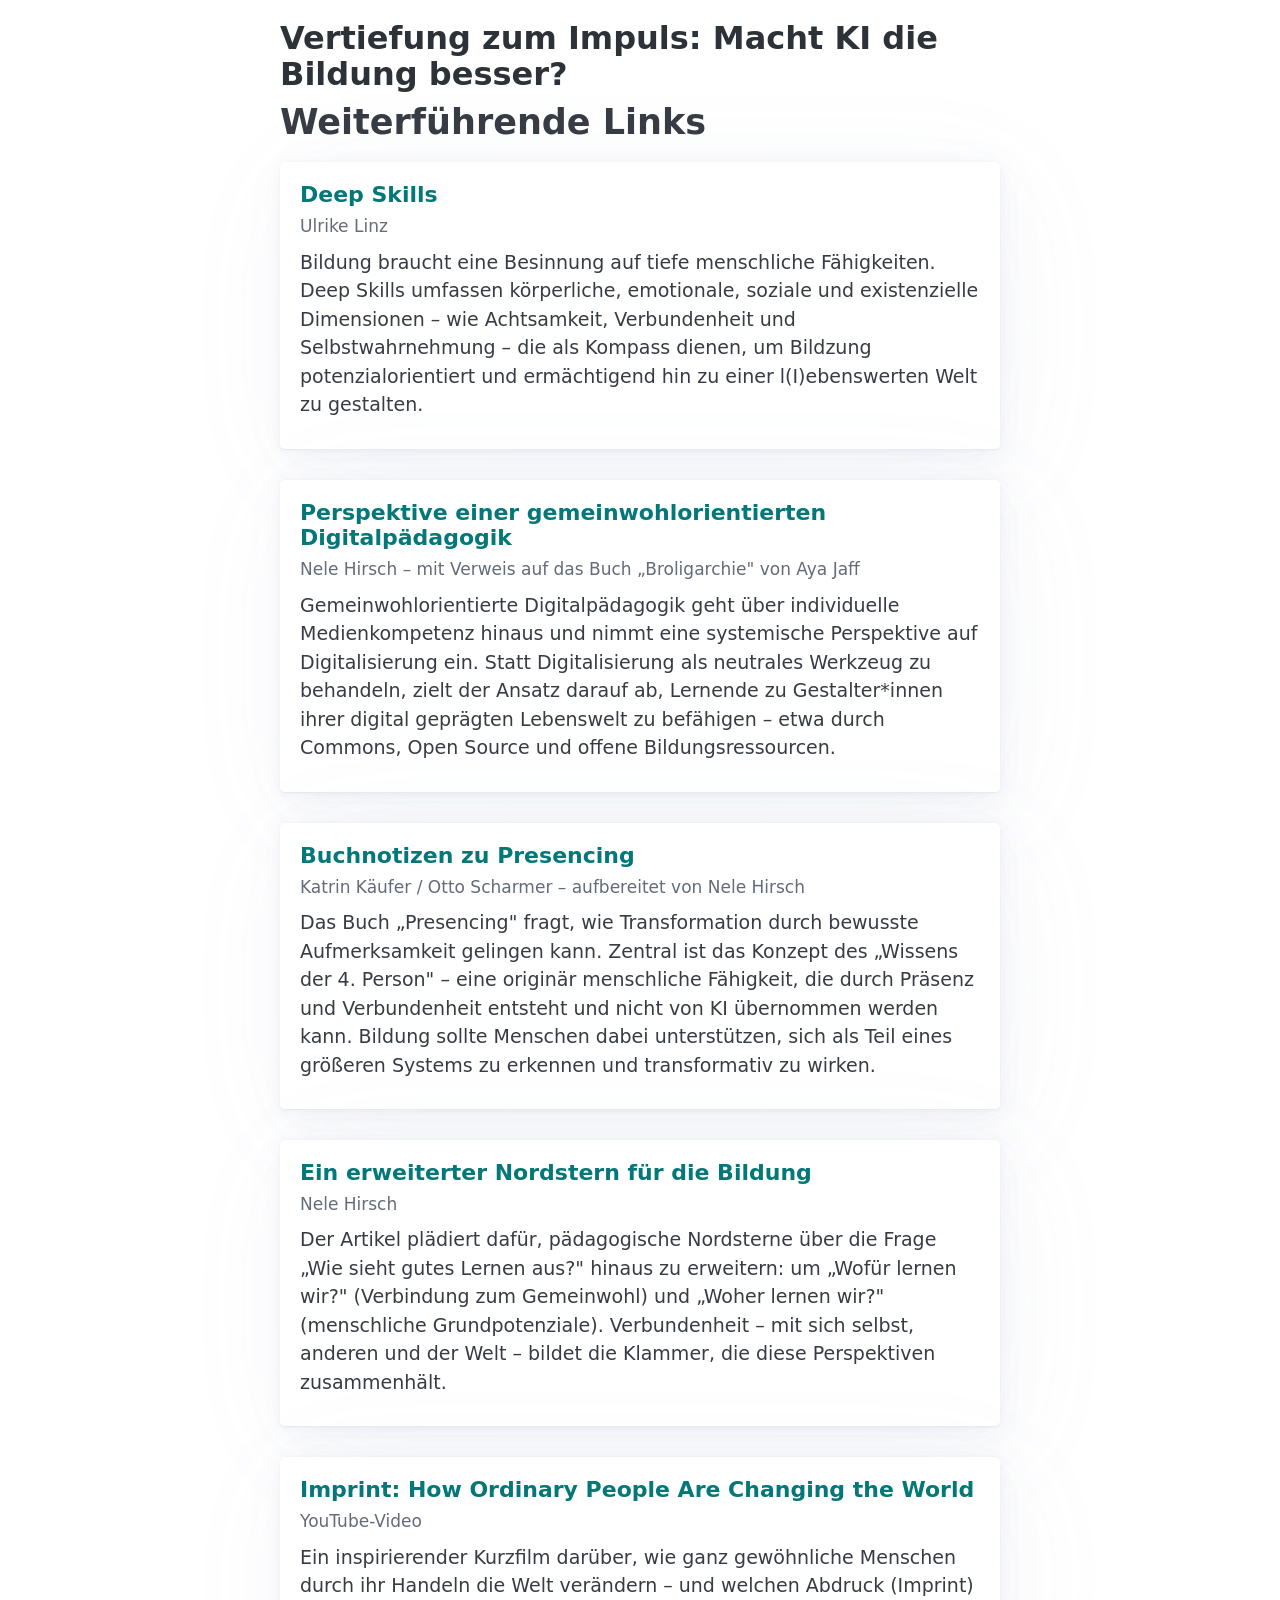
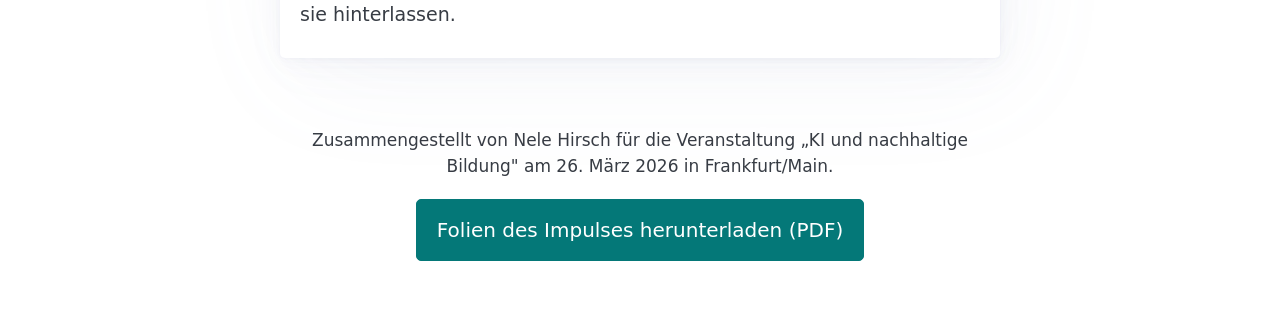
<file: index.html>
<!DOCTYPE html>
<html lang="de">
<head>
    <meta charset="UTF-8">
    <meta name="viewport" content="width=device-width, initial-scale=1.0">
    <title>Vertiefung zum Impuls: Macht KI die Bildung besser?</title>
    <meta name="description" content="Vertiefende Links und Materialien zum Impuls 'Macht KI die Bildung besser?' – Veranstaltung 'KI und nachhaltige Bildung', 26. März 2026, Frankfurt/Main.">
    <meta property="og:title" content="Vertiefung zum Impuls: Macht KI die Bildung besser?">
    <meta property="og:description" content="Vertiefende Links und Materialien zum Impuls 'Macht KI die Bildung besser?' – Veranstaltung 'KI und nachhaltige Bildung', 26. März 2026, Frankfurt/Main.">
    <meta property="og:image" content="img-vorschau.png">
    <link rel="icon" href="favicon.ico" type="image/x-icon">
    <link rel="stylesheet" href="css/pico.min.css">
    <link rel="stylesheet" href="css/custom.css">
</head>
<body>
    <main class="container">
        <header>
            <h1>Vertiefung zum Impuls: Macht KI die Bildung besser?</h1>
        </header>

        <section>
            <h2>Weiterführende Links</h2>

            <article class="link-card">
                <h3><a href="https://linzspiration.de/deep-skills">Deep Skills</a></h3>
                <p class="author">Ulrike Linz</p>
                <p>Bildung braucht eine Besinnung auf tiefe menschliche Fähigkeiten. Deep Skills umfassen körperliche, emotionale, soziale und existenzielle Dimensionen – wie Achtsamkeit, Verbundenheit und Selbstwahrnehmung – die als Kompass dienen, um Bildzung potenzialorientiert und ermächtigend hin zu einer l(I)ebenswerten Welt zu gestalten.</p>
            </article>

            <article class="link-card">
                <h3><a href="https://ebildungslabor.de/blog/gemeinwohlorientierte-digitalpaedagogik/">Perspektive einer gemeinwohlorientierten Digitalpädagogik</a></h3>
                <p class="author">Nele Hirsch – mit Verweis auf das Buch „Broligarchie" von Aya Jaff</p>
                <p>Gemeinwohlorientierte Digitalpädagogik geht über individuelle Medienkompetenz hinaus und nimmt eine systemische Perspektive auf Digitalisierung ein. Statt Digitalisierung als neutrales Werkzeug zu behandeln, zielt der Ansatz darauf ab, Lernende zu Gestalter*innen ihrer digital geprägten Lebenswelt zu befähigen – etwa durch Commons, Open Source und offene Bildungsressourcen.</p>
            </article>

            <article class="link-card">
                <h3><a href="https://ebildungslabor.de/blog/buchnotizen-presencing/">Buchnotizen zu Presencing</a></h3>
                <p class="author">Katrin Käufer / Otto Scharmer – aufbereitet von Nele Hirsch</p>
                <p>Das Buch „Presencing" fragt, wie Transformation durch bewusste Aufmerksamkeit gelingen kann. Zentral ist das Konzept des „Wissens der 4. Person" – eine originär menschliche Fähigkeit, die durch Präsenz und Verbundenheit entsteht und nicht von KI übernommen werden kann. Bildung sollte Menschen dabei unterstützen, sich als Teil eines größeren Systems zu erkennen und transformativ zu wirken.</p>
            </article>

            <article class="link-card">
                <h3><a href="https://ebildungslabor.de/blog/ein-erweiterter-nordstern-fuer-die-bildung/">Ein erweiterter Nordstern für die Bildung</a></h3>
                <p class="author">Nele Hirsch</p>
                <p>Der Artikel plädiert dafür, pädagogische Nordsterne über die Frage „Wie sieht gutes Lernen aus?" hinaus zu erweitern: um „Wofür lernen wir?" (Verbindung zum Gemeinwohl) und „Woher lernen wir?" (menschliche Grundpotenziale). Verbundenheit – mit sich selbst, anderen und der Welt – bildet die Klammer, die diese Perspektiven zusammenhält.</p>
            </article>

            <article class="link-card">
                <h3><a href="https://www.youtube.com/watch?v=e0IQV1z_kgY">Imprint: How Ordinary People Are Changing the World</a></h3>
                <p class="author">YouTube-Video</p>
                <p>Ein inspirierender Kurzfilm darüber, wie ganz gewöhnliche Menschen durch ihr Handeln die Welt verändern – und welchen Abdruck (Imprint) sie hinterlassen.</p>
            </article>
        </section>
    </main>

    <footer class="container">
        <p>Zusammengestellt von Nele Hirsch für die Veranstaltung „KI und nachhaltige Bildung" am 26. März 2026 in Frankfurt/Main.</p>
  <section class="download-section">
            <a href="ffm-slides.pdf" role="button" download>Folien des Impulses herunterladen (PDF)</a>
        </section>      
    
    </footer>
</body>
</html>
</file>
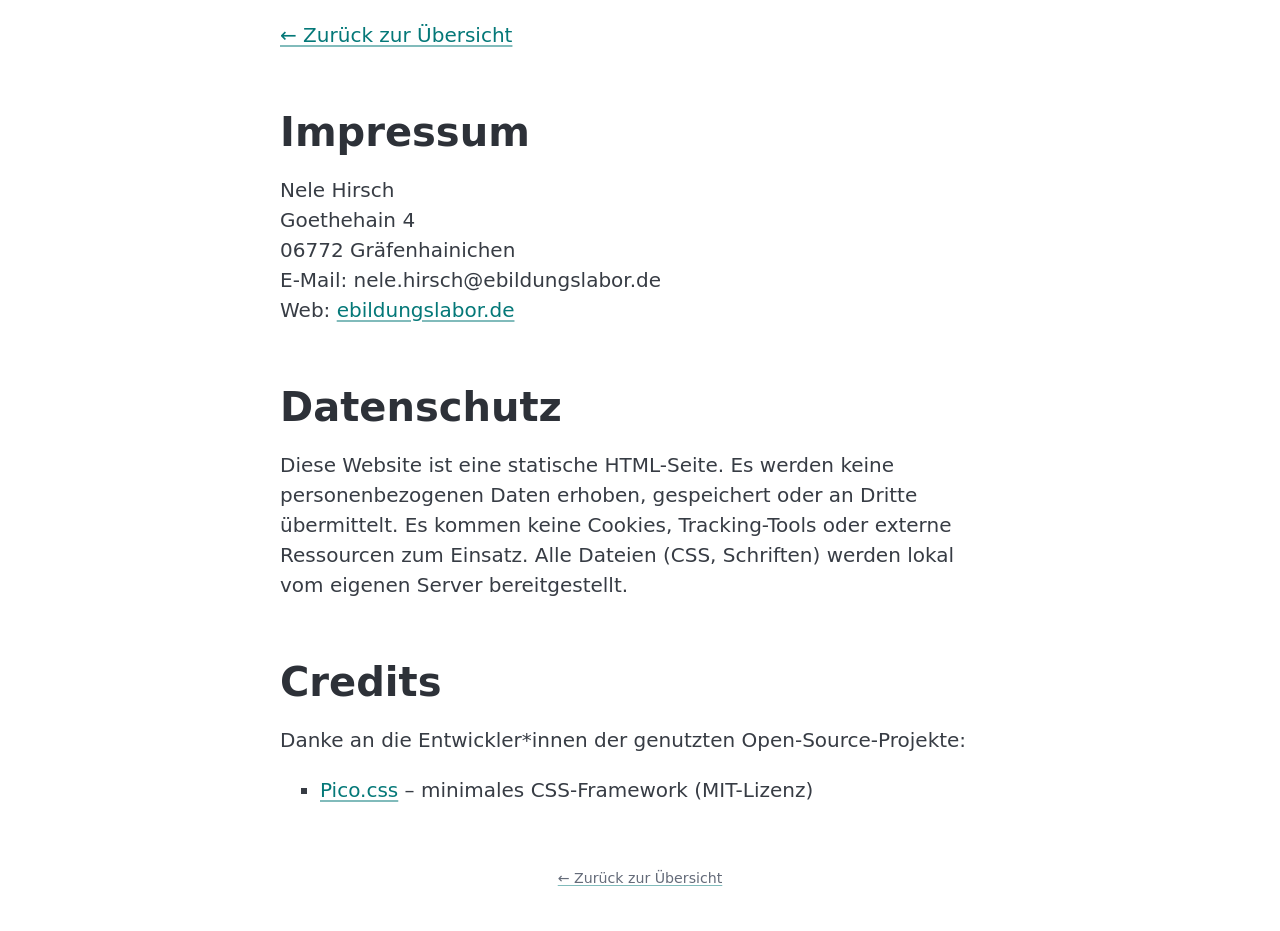
<file: impressumunddatenschutz.html>
<!DOCTYPE html>
<html lang="de">
<head>
    <meta charset="UTF-8">
    <meta name="viewport" content="width=device-width, initial-scale=1.0">
    <title>Impressum &amp; Datenschutz – Vertiefung zum Impuls</title>
    <link rel="icon" href="favicon.ico" type="image/x-icon">
    <link rel="stylesheet" href="css/pico.min.css">
    <link rel="stylesheet" href="css/custom.css">
</head>
<body>
    <main class="container">
        <p><a href="index.html">&larr; Zurück zur Übersicht</a></p>

        <h1>Impressum</h1>
        <p>
            Nele Hirsch<br>
            Goethehain 4<br>
            06772 Gräfenhainichen<br>
            E-Mail: nele.hirsch@ebildungslabor.de<br>
            Web: <a href="https://ebildungslabor.de">ebildungslabor.de</a>
        </p>

        <h1>Datenschutz</h1>
        <p>Diese Website ist eine statische HTML-Seite. Es werden keine personenbezogenen Daten erhoben, gespeichert oder an Dritte übermittelt. Es kommen keine Cookies, Tracking-Tools oder externe Ressourcen zum Einsatz. Alle Dateien (CSS, Schriften) werden lokal vom eigenen Server bereitgestellt.</p>

        <h1>Credits</h1>
        <p>Danke an die Entwickler*innen der genutzten Open-Source-Projekte:</p>
        <ul>
            <li><a href="https://picocss.com">Pico.css</a> – minimales CSS-Framework (MIT-Lizenz)</li>
        </ul>
    </main>

    <footer class="container">
        <p><small><a href="index.html">&larr; Zurück zur Übersicht</a></small></p>
    </footer>
</body>
</html>
</file>
<file: css/custom.css>
[data-theme="light"],
:root:not([data-theme="dark"]) {
    --pico-primary: #047878;
    --pico-primary-background: #047878;
    --pico-primary-border: var(--pico-primary-background);
    --pico-primary-underline: rgba(4, 120, 120, 0.5);
    --pico-primary-hover: #015050;
    --pico-primary-hover-background: #046a6a;
    --pico-primary-hover-border: var(--pico-primary-hover-background);
    --pico-primary-hover-underline: var(--pico-primary-hover);
    --pico-primary-focus: rgba(5, 134, 134, 0.375);
    --pico-primary-inverse: #fff;
}

body {
    max-width: 720px;
    margin: 0 auto;
}

header h1 {
    font-size: 1.6rem;
    margin-bottom: 0.5rem;
}

header p {
    color: var(--pico-muted-color);
    margin-bottom: 2rem;
}

.download-section {
    margin-bottom: 2.5rem;
}

.link-card {
    margin-bottom: 1.5rem;
    padding-bottom: 1.5rem;
    border-bottom: 1px solid var(--pico-muted-border-color);
}

.link-card:last-child {
    border-bottom: none;
}

.link-card h3 {
    margin-bottom: 0.3rem;
    font-size: 1.1rem;
}

.link-card h3 a {
    text-decoration: none;
}

.link-card .author {
    font-size: 0.85rem;
    color: var(--pico-muted-color);
    margin-bottom: 0.4rem;
}

.link-card p:last-child {
    margin-bottom: 0;
    font-size: 0.95rem;
}

footer {
    font-size: 0.85rem;
    text-align: center;
    padding: 2rem 0;
    color: var(--pico-muted-color);
}

footer a {
    color: var(--pico-muted-color);
}
</file>
<file: css/pico.min.css>
@charset "UTF-8";/*!
 * Pico CSS ✨ v2.1.1 (https://picocss.com)
 * Copyright 2019-2025 - Licensed under MIT
 */:host,:root{--pico-font-family-emoji:"Apple Color Emoji","Segoe UI Emoji","Segoe UI Symbol","Noto Color Emoji";--pico-font-family-sans-serif:system-ui,"Segoe UI",Roboto,Oxygen,Ubuntu,Cantarell,Helvetica,Arial,"Helvetica Neue",sans-serif,var(--pico-font-family-emoji);--pico-font-family-monospace:ui-monospace,SFMono-Regular,"SF Mono",Menlo,Consolas,"Liberation Mono",monospace,var(--pico-font-family-emoji);--pico-font-family:var(--pico-font-family-sans-serif);--pico-line-height:1.5;--pico-font-weight:400;--pico-font-size:100%;--pico-text-underline-offset:0.1rem;--pico-border-radius:0.25rem;--pico-border-width:0.0625rem;--pico-outline-width:0.125rem;--pico-transition:0.2s ease-in-out;--pico-spacing:1rem;--pico-typography-spacing-vertical:1rem;--pico-block-spacing-vertical:var(--pico-spacing);--pico-block-spacing-horizontal:var(--pico-spacing);--pico-grid-column-gap:var(--pico-spacing);--pico-grid-row-gap:var(--pico-spacing);--pico-form-element-spacing-vertical:0.75rem;--pico-form-element-spacing-horizontal:1rem;--pico-group-box-shadow:0 0 0 rgba(0, 0, 0, 0);--pico-group-box-shadow-focus-with-button:0 0 0 var(--pico-outline-width) var(--pico-primary-focus);--pico-group-box-shadow-focus-with-input:0 0 0 0.0625rem var(--pico-form-element-border-color);--pico-modal-overlay-backdrop-filter:blur(0.375rem);--pico-nav-element-spacing-vertical:1rem;--pico-nav-element-spacing-horizontal:0.5rem;--pico-nav-link-spacing-vertical:0.5rem;--pico-nav-link-spacing-horizontal:0.5rem;--pico-nav-breadcrumb-divider:">";--pico-icon-checkbox:url("data:image/svg+xml,%3Csvg xmlns='http://www.w3.org/2000/svg' width='24' height='24' viewBox='0 0 24 24' fill='none' stroke='rgb(255, 255, 255)' stroke-width='4' stroke-linecap='round' stroke-linejoin='round'%3E%3Cpolyline points='20 6 9 17 4 12'%3E%3C/polyline%3E%3C/svg%3E");--pico-icon-minus:url("data:image/svg+xml,%3Csvg xmlns='http://www.w3.org/2000/svg' width='24' height='24' viewBox='0 0 24 24' fill='none' stroke='rgb(255, 255, 255)' stroke-width='4' stroke-linecap='round' stroke-linejoin='round'%3E%3Cline x1='5' y1='12' x2='19' y2='12'%3E%3C/line%3E%3C/svg%3E");--pico-icon-chevron:url("data:image/svg+xml,%3Csvg xmlns='http://www.w3.org/2000/svg' width='24' height='24' viewBox='0 0 24 24' fill='none' stroke='rgb(136, 145, 164)' stroke-width='2' stroke-linecap='round' stroke-linejoin='round'%3E%3Cpolyline points='6 9 12 15 18 9'%3E%3C/polyline%3E%3C/svg%3E");--pico-icon-date:url("data:image/svg+xml,%3Csvg xmlns='http://www.w3.org/2000/svg' width='24' height='24' viewBox='0 0 24 24' fill='none' stroke='rgb(136, 145, 164)' stroke-width='2' stroke-linecap='round' stroke-linejoin='round'%3E%3Crect x='3' y='4' width='18' height='18' rx='2' ry='2'%3E%3C/rect%3E%3Cline x1='16' y1='2' x2='16' y2='6'%3E%3C/line%3E%3Cline x1='8' y1='2' x2='8' y2='6'%3E%3C/line%3E%3Cline x1='3' y1='10' x2='21' y2='10'%3E%3C/line%3E%3C/svg%3E");--pico-icon-time:url("data:image/svg+xml,%3Csvg xmlns='http://www.w3.org/2000/svg' width='24' height='24' viewBox='0 0 24 24' fill='none' stroke='rgb(136, 145, 164)' stroke-width='2' stroke-linecap='round' stroke-linejoin='round'%3E%3Ccircle cx='12' cy='12' r='10'%3E%3C/circle%3E%3Cpolyline points='12 6 12 12 16 14'%3E%3C/polyline%3E%3C/svg%3E");--pico-icon-search:url("data:image/svg+xml,%3Csvg xmlns='http://www.w3.org/2000/svg' width='24' height='24' viewBox='0 0 24 24' fill='none' stroke='rgb(136, 145, 164)' stroke-width='1.5' stroke-linecap='round' stroke-linejoin='round'%3E%3Ccircle cx='11' cy='11' r='8'%3E%3C/circle%3E%3Cline x1='21' y1='21' x2='16.65' y2='16.65'%3E%3C/line%3E%3C/svg%3E");--pico-icon-close:url("data:image/svg+xml,%3Csvg xmlns='http://www.w3.org/2000/svg' width='24' height='24' viewBox='0 0 24 24' fill='none' stroke='rgb(136, 145, 164)' stroke-width='3' stroke-linecap='round' stroke-linejoin='round'%3E%3Cline x1='18' y1='6' x2='6' y2='18'%3E%3C/line%3E%3Cline x1='6' y1='6' x2='18' y2='18'%3E%3C/line%3E%3C/svg%3E");--pico-icon-loading:url("data:image/svg+xml,%3Csvg fill='none' height='24' width='24' viewBox='0 0 24 24' xmlns='http://www.w3.org/2000/svg' %3E%3Cstyle%3E g %7B animation: rotate 2s linear infinite; transform-origin: center center; %7D circle %7B stroke-dasharray: 75,100; stroke-dashoffset: -5; animation: dash 1.5s ease-in-out infinite; stroke-linecap: round; %7D @keyframes rotate %7B 0%25 %7B transform: rotate(0deg); %7D 100%25 %7B transform: rotate(360deg); %7D %7D @keyframes dash %7B 0%25 %7B stroke-dasharray: 1,100; stroke-dashoffset: 0; %7D 50%25 %7B stroke-dasharray: 44.5,100; stroke-dashoffset: -17.5; %7D 100%25 %7B stroke-dasharray: 44.5,100; stroke-dashoffset: -62; %7D %7D %3C/style%3E%3Cg%3E%3Ccircle cx='12' cy='12' r='10' fill='none' stroke='rgb(136, 145, 164)' stroke-width='4' /%3E%3C/g%3E%3C/svg%3E")}@media (min-width:576px){:host,:root{--pico-font-size:106.25%}}@media (min-width:768px){:host,:root{--pico-font-size:112.5%}}@media (min-width:1024px){:host,:root{--pico-font-size:118.75%}}@media (min-width:1280px){:host,:root{--pico-font-size:125%}}@media (min-width:1536px){:host,:root{--pico-font-size:131.25%}}a{--pico-text-decoration:underline}a.contrast,a.secondary{--pico-text-decoration:underline}small{--pico-font-size:0.875em}h1,h2,h3,h4,h5,h6{--pico-font-weight:700}h1{--pico-font-size:2rem;--pico-line-height:1.125;--pico-typography-spacing-top:3rem}h2{--pico-font-size:1.75rem;--pico-line-height:1.15;--pico-typography-spacing-top:2.625rem}h3{--pico-font-size:1.5rem;--pico-line-height:1.175;--pico-typography-spacing-top:2.25rem}h4{--pico-font-size:1.25rem;--pico-line-height:1.2;--pico-typography-spacing-top:1.874rem}h5{--pico-font-size:1.125rem;--pico-line-height:1.225;--pico-typography-spacing-top:1.6875rem}h6{--pico-font-size:1rem;--pico-line-height:1.25;--pico-typography-spacing-top:1.5rem}tfoot td,tfoot th,thead td,thead th{--pico-font-weight:600;--pico-border-width:0.1875rem}code,kbd,pre,samp{--pico-font-family:var(--pico-font-family-monospace)}kbd{--pico-font-weight:bolder}:where(select,textarea),input:not([type=submit],[type=button],[type=reset],[type=checkbox],[type=radio],[type=file]){--pico-outline-width:0.0625rem}[type=search]{--pico-border-radius:5rem}[type=checkbox],[type=radio]{--pico-border-width:0.125rem}[type=checkbox][role=switch]{--pico-border-width:0.1875rem}details.dropdown summary:not([role=button]){--pico-outline-width:0.0625rem}nav details.dropdown summary:focus-visible{--pico-outline-width:0.125rem}[role=search]{--pico-border-radius:5rem}[role=group]:has(button.secondary:focus,[type=submit].secondary:focus,[type=button].secondary:focus,[role=button].secondary:focus),[role=search]:has(button.secondary:focus,[type=submit].secondary:focus,[type=button].secondary:focus,[role=button].secondary:focus){--pico-group-box-shadow-focus-with-button:0 0 0 var(--pico-outline-width) var(--pico-secondary-focus)}[role=group]:has(button.contrast:focus,[type=submit].contrast:focus,[type=button].contrast:focus,[role=button].contrast:focus),[role=search]:has(button.contrast:focus,[type=submit].contrast:focus,[type=button].contrast:focus,[role=button].contrast:focus){--pico-group-box-shadow-focus-with-button:0 0 0 var(--pico-outline-width) var(--pico-contrast-focus)}[role=group] [role=button],[role=group] [type=button],[role=group] [type=submit],[role=group] button,[role=search] [role=button],[role=search] [type=button],[role=search] [type=submit],[role=search] button{--pico-form-element-spacing-horizontal:2rem}details summary[role=button]:not(.outline)::after{filter:brightness(0) invert(1)}[aria-busy=true]:not(input,select,textarea):is(button,[type=submit],[type=button],[type=reset],[role=button]):not(.outline)::before{filter:brightness(0) invert(1)}:host(:not([data-theme=dark])),:root:not([data-theme=dark]),[data-theme=light]{color-scheme:light;--pico-background-color:#fff;--pico-color:#373c44;--pico-text-selection-color:rgba(2, 154, 232, 0.25);--pico-muted-color:#646b79;--pico-muted-border-color:rgb(231, 234, 239.5);--pico-primary:#0172ad;--pico-primary-background:#0172ad;--pico-primary-border:var(--pico-primary-background);--pico-primary-underline:rgba(1, 114, 173, 0.5);--pico-primary-hover:#015887;--pico-primary-hover-background:#02659a;--pico-primary-hover-border:var(--pico-primary-hover-background);--pico-primary-hover-underline:var(--pico-primary-hover);--pico-primary-focus:rgba(2, 154, 232, 0.5);--pico-primary-inverse:#fff;--pico-secondary:#5d6b89;--pico-secondary-background:#525f7a;--pico-secondary-border:var(--pico-secondary-background);--pico-secondary-underline:rgba(93, 107, 137, 0.5);--pico-secondary-hover:#48536b;--pico-secondary-hover-background:#48536b;--pico-secondary-hover-border:var(--pico-secondary-hover-background);--pico-secondary-hover-underline:var(--pico-secondary-hover);--pico-secondary-focus:rgba(93, 107, 137, 0.25);--pico-secondary-inverse:#fff;--pico-contrast:#181c25;--pico-contrast-background:#181c25;--pico-contrast-border:var(--pico-contrast-background);--pico-contrast-underline:rgba(24, 28, 37, 0.5);--pico-contrast-hover:#000;--pico-contrast-hover-background:#000;--pico-contrast-hover-border:var(--pico-contrast-hover-background);--pico-contrast-hover-underline:var(--pico-secondary-hover);--pico-contrast-focus:rgba(93, 107, 137, 0.25);--pico-contrast-inverse:#fff;--pico-box-shadow:0.0145rem 0.029rem 0.174rem rgba(129, 145, 181, 0.01698),0.0335rem 0.067rem 0.402rem rgba(129, 145, 181, 0.024),0.0625rem 0.125rem 0.75rem rgba(129, 145, 181, 0.03),0.1125rem 0.225rem 1.35rem rgba(129, 145, 181, 0.036),0.2085rem 0.417rem 2.502rem rgba(129, 145, 181, 0.04302),0.5rem 1rem 6rem rgba(129, 145, 181, 0.06),0 0 0 0.0625rem rgba(129, 145, 181, 0.015);--pico-h1-color:#2d3138;--pico-h2-color:#373c44;--pico-h3-color:#424751;--pico-h4-color:#4d535e;--pico-h5-color:#5c6370;--pico-h6-color:#646b79;--pico-mark-background-color:rgb(252.5, 230.5, 191.5);--pico-mark-color:#0f1114;--pico-ins-color:rgb(28.5, 105.5, 84);--pico-del-color:rgb(136, 56.5, 53);--pico-blockquote-border-color:var(--pico-muted-border-color);--pico-blockquote-footer-color:var(--pico-muted-color);--pico-button-box-shadow:0 0 0 rgba(0, 0, 0, 0);--pico-button-hover-box-shadow:0 0 0 rgba(0, 0, 0, 0);--pico-table-border-color:var(--pico-muted-border-color);--pico-table-row-stripped-background-color:rgba(111, 120, 135, 0.0375);--pico-code-background-color:rgb(243, 244.5, 246.75);--pico-code-color:#646b79;--pico-code-kbd-background-color:var(--pico-color);--pico-code-kbd-color:var(--pico-background-color);--pico-form-element-background-color:rgb(251, 251.5, 252.25);--pico-form-element-selected-background-color:#dfe3eb;--pico-form-element-border-color:#cfd5e2;--pico-form-element-color:#23262c;--pico-form-element-placeholder-color:var(--pico-muted-color);--pico-form-element-active-background-color:#fff;--pico-form-element-active-border-color:var(--pico-primary-border);--pico-form-element-focus-color:var(--pico-primary-border);--pico-form-element-disabled-opacity:0.5;--pico-form-element-invalid-border-color:rgb(183.5, 105.5, 106.5);--pico-form-element-invalid-active-border-color:rgb(200.25, 79.25, 72.25);--pico-form-element-invalid-focus-color:var(--pico-form-element-invalid-active-border-color);--pico-form-element-valid-border-color:rgb(76, 154.5, 137.5);--pico-form-element-valid-active-border-color:rgb(39, 152.75, 118.75);--pico-form-element-valid-focus-color:var(--pico-form-element-valid-active-border-color);--pico-switch-background-color:#bfc7d9;--pico-switch-checked-background-color:var(--pico-primary-background);--pico-switch-color:#fff;--pico-switch-thumb-box-shadow:0 0 0 rgba(0, 0, 0, 0);--pico-range-border-color:#dfe3eb;--pico-range-active-border-color:#bfc7d9;--pico-range-thumb-border-color:var(--pico-background-color);--pico-range-thumb-color:var(--pico-secondary-background);--pico-range-thumb-active-color:var(--pico-primary-background);--pico-accordion-border-color:var(--pico-muted-border-color);--pico-accordion-active-summary-color:var(--pico-primary-hover);--pico-accordion-close-summary-color:var(--pico-color);--pico-accordion-open-summary-color:var(--pico-muted-color);--pico-card-background-color:var(--pico-background-color);--pico-card-border-color:var(--pico-muted-border-color);--pico-card-box-shadow:var(--pico-box-shadow);--pico-card-sectioning-background-color:rgb(251, 251.5, 252.25);--pico-dropdown-background-color:#fff;--pico-dropdown-border-color:#eff1f4;--pico-dropdown-box-shadow:var(--pico-box-shadow);--pico-dropdown-color:var(--pico-color);--pico-dropdown-hover-background-color:#eff1f4;--pico-loading-spinner-opacity:0.5;--pico-modal-overlay-background-color:rgba(232, 234, 237, 0.75);--pico-progress-background-color:#dfe3eb;--pico-progress-color:var(--pico-primary-background);--pico-tooltip-background-color:var(--pico-contrast-background);--pico-tooltip-color:var(--pico-contrast-inverse);--pico-icon-valid:url("data:image/svg+xml,%3Csvg xmlns='http://www.w3.org/2000/svg' width='24' height='24' viewBox='0 0 24 24' fill='none' stroke='rgb(76, 154.5, 137.5)' stroke-width='2' stroke-linecap='round' stroke-linejoin='round'%3E%3Cpolyline points='20 6 9 17 4 12'%3E%3C/polyline%3E%3C/svg%3E");--pico-icon-invalid:url("data:image/svg+xml,%3Csvg xmlns='http://www.w3.org/2000/svg' width='24' height='24' viewBox='0 0 24 24' fill='none' stroke='rgb(200.25, 79.25, 72.25)' stroke-width='2' stroke-linecap='round' stroke-linejoin='round'%3E%3Ccircle cx='12' cy='12' r='10'%3E%3C/circle%3E%3Cline x1='12' y1='8' x2='12' y2='12'%3E%3C/line%3E%3Cline x1='12' y1='16' x2='12.01' y2='16'%3E%3C/line%3E%3C/svg%3E")}:host(:not([data-theme=dark])) input:is([type=submit],[type=button],[type=reset],[type=checkbox],[type=radio],[type=file]),:root:not([data-theme=dark]) input:is([type=submit],[type=button],[type=reset],[type=checkbox],[type=radio],[type=file]),[data-theme=light] input:is([type=submit],[type=button],[type=reset],[type=checkbox],[type=radio],[type=file]){--pico-form-element-focus-color:var(--pico-primary-focus)}@media only screen and (prefers-color-scheme:dark){:host(:not([data-theme])),:root:not([data-theme]){color-scheme:dark;--pico-background-color:rgb(19, 22.5, 30.5);--pico-color:#c2c7d0;--pico-text-selection-color:rgba(1, 170, 255, 0.1875);--pico-muted-color:#7b8495;--pico-muted-border-color:#202632;--pico-primary:#01aaff;--pico-primary-background:#0172ad;--pico-primary-border:var(--pico-primary-background);--pico-primary-underline:rgba(1, 170, 255, 0.5);--pico-primary-hover:#79c0ff;--pico-primary-hover-background:#017fc0;--pico-primary-hover-border:var(--pico-primary-hover-background);--pico-primary-hover-underline:var(--pico-primary-hover);--pico-primary-focus:rgba(1, 170, 255, 0.375);--pico-primary-inverse:#fff;--pico-secondary:#969eaf;--pico-secondary-background:#525f7a;--pico-secondary-border:var(--pico-secondary-background);--pico-secondary-underline:rgba(150, 158, 175, 0.5);--pico-secondary-hover:#b3b9c5;--pico-secondary-hover-background:#5d6b89;--pico-secondary-hover-border:var(--pico-secondary-hover-background);--pico-secondary-hover-underline:var(--pico-secondary-hover);--pico-secondary-focus:rgba(144, 158, 190, 0.25);--pico-secondary-inverse:#fff;--pico-contrast:#dfe3eb;--pico-contrast-background:#eff1f4;--pico-contrast-border:var(--pico-contrast-background);--pico-contrast-underline:rgba(223, 227, 235, 0.5);--pico-contrast-hover:#fff;--pico-contrast-hover-background:#fff;--pico-contrast-hover-border:var(--pico-contrast-hover-background);--pico-contrast-hover-underline:var(--pico-contrast-hover);--pico-contrast-focus:rgba(207, 213, 226, 0.25);--pico-contrast-inverse:#000;--pico-box-shadow:0.0145rem 0.029rem 0.174rem rgba(7, 8.5, 12, 0.01698),0.0335rem 0.067rem 0.402rem rgba(7, 8.5, 12, 0.024),0.0625rem 0.125rem 0.75rem rgba(7, 8.5, 12, 0.03),0.1125rem 0.225rem 1.35rem rgba(7, 8.5, 12, 0.036),0.2085rem 0.417rem 2.502rem rgba(7, 8.5, 12, 0.04302),0.5rem 1rem 6rem rgba(7, 8.5, 12, 0.06),0 0 0 0.0625rem rgba(7, 8.5, 12, 0.015);--pico-h1-color:#f0f1f3;--pico-h2-color:#e0e3e7;--pico-h3-color:#c2c7d0;--pico-h4-color:#b3b9c5;--pico-h5-color:#a4acba;--pico-h6-color:#8891a4;--pico-mark-background-color:#014063;--pico-mark-color:#fff;--pico-ins-color:#62af9a;--pico-del-color:rgb(205.5, 126, 123);--pico-blockquote-border-color:var(--pico-muted-border-color);--pico-blockquote-footer-color:var(--pico-muted-color);--pico-button-box-shadow:0 0 0 rgba(0, 0, 0, 0);--pico-button-hover-box-shadow:0 0 0 rgba(0, 0, 0, 0);--pico-table-border-color:var(--pico-muted-border-color);--pico-table-row-stripped-background-color:rgba(111, 120, 135, 0.0375);--pico-code-background-color:rgb(26, 30.5, 40.25);--pico-code-color:#8891a4;--pico-code-kbd-background-color:var(--pico-color);--pico-code-kbd-color:var(--pico-background-color);--pico-form-element-background-color:rgb(28, 33, 43.5);--pico-form-element-selected-background-color:#2a3140;--pico-form-element-border-color:#2a3140;--pico-form-element-color:#e0e3e7;--pico-form-element-placeholder-color:#8891a4;--pico-form-element-active-background-color:rgb(26, 30.5, 40.25);--pico-form-element-active-border-color:var(--pico-primary-border);--pico-form-element-focus-color:var(--pico-primary-border);--pico-form-element-disabled-opacity:0.5;--pico-form-element-invalid-border-color:rgb(149.5, 74, 80);--pico-form-element-invalid-active-border-color:rgb(183.25, 63.5, 59);--pico-form-element-invalid-focus-color:var(--pico-form-element-invalid-active-border-color);--pico-form-element-valid-border-color:#2a7b6f;--pico-form-element-valid-active-border-color:rgb(22, 137, 105.5);--pico-form-element-valid-focus-color:var(--pico-form-element-valid-active-border-color);--pico-switch-background-color:#333c4e;--pico-switch-checked-background-color:var(--pico-primary-background);--pico-switch-color:#fff;--pico-switch-thumb-box-shadow:0 0 0 rgba(0, 0, 0, 0);--pico-range-border-color:#202632;--pico-range-active-border-color:#2a3140;--pico-range-thumb-border-color:var(--pico-background-color);--pico-range-thumb-color:var(--pico-secondary-background);--pico-range-thumb-active-color:var(--pico-primary-background);--pico-accordion-border-color:var(--pico-muted-border-color);--pico-accordion-active-summary-color:var(--pico-primary-hover);--pico-accordion-close-summary-color:var(--pico-color);--pico-accordion-open-summary-color:var(--pico-muted-color);--pico-card-background-color:#181c25;--pico-card-border-color:var(--pico-card-background-color);--pico-card-box-shadow:var(--pico-box-shadow);--pico-card-sectioning-background-color:rgb(26, 30.5, 40.25);--pico-dropdown-background-color:#181c25;--pico-dropdown-border-color:#202632;--pico-dropdown-box-shadow:var(--pico-box-shadow);--pico-dropdown-color:var(--pico-color);--pico-dropdown-hover-background-color:#202632;--pico-loading-spinner-opacity:0.5;--pico-modal-overlay-background-color:rgba(7.5, 8.5, 10, 0.75);--pico-progress-background-color:#202632;--pico-progress-color:var(--pico-primary-background);--pico-tooltip-background-color:var(--pico-contrast-background);--pico-tooltip-color:var(--pico-contrast-inverse);--pico-icon-valid:url("data:image/svg+xml,%3Csvg xmlns='http://www.w3.org/2000/svg' width='24' height='24' viewBox='0 0 24 24' fill='none' stroke='rgb(42, 123, 111)' stroke-width='2' stroke-linecap='round' stroke-linejoin='round'%3E%3Cpolyline points='20 6 9 17 4 12'%3E%3C/polyline%3E%3C/svg%3E");--pico-icon-invalid:url("data:image/svg+xml,%3Csvg xmlns='http://www.w3.org/2000/svg' width='24' height='24' viewBox='0 0 24 24' fill='none' stroke='rgb(149.5, 74, 80)' stroke-width='2' stroke-linecap='round' stroke-linejoin='round'%3E%3Ccircle cx='12' cy='12' r='10'%3E%3C/circle%3E%3Cline x1='12' y1='8' x2='12' y2='12'%3E%3C/line%3E%3Cline x1='12' y1='16' x2='12.01' y2='16'%3E%3C/line%3E%3C/svg%3E")}:host(:not([data-theme])) input:is([type=submit],[type=button],[type=reset],[type=checkbox],[type=radio],[type=file]),:root:not([data-theme]) input:is([type=submit],[type=button],[type=reset],[type=checkbox],[type=radio],[type=file]){--pico-form-element-focus-color:var(--pico-primary-focus)}:host(:not([data-theme])) details summary[role=button].contrast:not(.outline)::after,:root:not([data-theme]) details summary[role=button].contrast:not(.outline)::after{filter:brightness(0)}:host(:not([data-theme])) [aria-busy=true]:not(input,select,textarea).contrast:is(button,[type=submit],[type=button],[type=reset],[role=button]):not(.outline)::before,:root:not([data-theme]) [aria-busy=true]:not(input,select,textarea).contrast:is(button,[type=submit],[type=button],[type=reset],[role=button]):not(.outline)::before{filter:brightness(0)}}[data-theme=dark]{color-scheme:dark;--pico-background-color:rgb(19, 22.5, 30.5);--pico-color:#c2c7d0;--pico-text-selection-color:rgba(1, 170, 255, 0.1875);--pico-muted-color:#7b8495;--pico-muted-border-color:#202632;--pico-primary:#01aaff;--pico-primary-background:#0172ad;--pico-primary-border:var(--pico-primary-background);--pico-primary-underline:rgba(1, 170, 255, 0.5);--pico-primary-hover:#79c0ff;--pico-primary-hover-background:#017fc0;--pico-primary-hover-border:var(--pico-primary-hover-background);--pico-primary-hover-underline:var(--pico-primary-hover);--pico-primary-focus:rgba(1, 170, 255, 0.375);--pico-primary-inverse:#fff;--pico-secondary:#969eaf;--pico-secondary-background:#525f7a;--pico-secondary-border:var(--pico-secondary-background);--pico-secondary-underline:rgba(150, 158, 175, 0.5);--pico-secondary-hover:#b3b9c5;--pico-secondary-hover-background:#5d6b89;--pico-secondary-hover-border:var(--pico-secondary-hover-background);--pico-secondary-hover-underline:var(--pico-secondary-hover);--pico-secondary-focus:rgba(144, 158, 190, 0.25);--pico-secondary-inverse:#fff;--pico-contrast:#dfe3eb;--pico-contrast-background:#eff1f4;--pico-contrast-border:var(--pico-contrast-background);--pico-contrast-underline:rgba(223, 227, 235, 0.5);--pico-contrast-hover:#fff;--pico-contrast-hover-background:#fff;--pico-contrast-hover-border:var(--pico-contrast-hover-background);--pico-contrast-hover-underline:var(--pico-contrast-hover);--pico-contrast-focus:rgba(207, 213, 226, 0.25);--pico-contrast-inverse:#000;--pico-box-shadow:0.0145rem 0.029rem 0.174rem rgba(7, 8.5, 12, 0.01698),0.0335rem 0.067rem 0.402rem rgba(7, 8.5, 12, 0.024),0.0625rem 0.125rem 0.75rem rgba(7, 8.5, 12, 0.03),0.1125rem 0.225rem 1.35rem rgba(7, 8.5, 12, 0.036),0.2085rem 0.417rem 2.502rem rgba(7, 8.5, 12, 0.04302),0.5rem 1rem 6rem rgba(7, 8.5, 12, 0.06),0 0 0 0.0625rem rgba(7, 8.5, 12, 0.015);--pico-h1-color:#f0f1f3;--pico-h2-color:#e0e3e7;--pico-h3-color:#c2c7d0;--pico-h4-color:#b3b9c5;--pico-h5-color:#a4acba;--pico-h6-color:#8891a4;--pico-mark-background-color:#014063;--pico-mark-color:#fff;--pico-ins-color:#62af9a;--pico-del-color:rgb(205.5, 126, 123);--pico-blockquote-border-color:var(--pico-muted-border-color);--pico-blockquote-footer-color:var(--pico-muted-color);--pico-button-box-shadow:0 0 0 rgba(0, 0, 0, 0);--pico-button-hover-box-shadow:0 0 0 rgba(0, 0, 0, 0);--pico-table-border-color:var(--pico-muted-border-color);--pico-table-row-stripped-background-color:rgba(111, 120, 135, 0.0375);--pico-code-background-color:rgb(26, 30.5, 40.25);--pico-code-color:#8891a4;--pico-code-kbd-background-color:var(--pico-color);--pico-code-kbd-color:var(--pico-background-color);--pico-form-element-background-color:rgb(28, 33, 43.5);--pico-form-element-selected-background-color:#2a3140;--pico-form-element-border-color:#2a3140;--pico-form-element-color:#e0e3e7;--pico-form-element-placeholder-color:#8891a4;--pico-form-element-active-background-color:rgb(26, 30.5, 40.25);--pico-form-element-active-border-color:var(--pico-primary-border);--pico-form-element-focus-color:var(--pico-primary-border);--pico-form-element-disabled-opacity:0.5;--pico-form-element-invalid-border-color:rgb(149.5, 74, 80);--pico-form-element-invalid-active-border-color:rgb(183.25, 63.5, 59);--pico-form-element-invalid-focus-color:var(--pico-form-element-invalid-active-border-color);--pico-form-element-valid-border-color:#2a7b6f;--pico-form-element-valid-active-border-color:rgb(22, 137, 105.5);--pico-form-element-valid-focus-color:var(--pico-form-element-valid-active-border-color);--pico-switch-background-color:#333c4e;--pico-switch-checked-background-color:var(--pico-primary-background);--pico-switch-color:#fff;--pico-switch-thumb-box-shadow:0 0 0 rgba(0, 0, 0, 0);--pico-range-border-color:#202632;--pico-range-active-border-color:#2a3140;--pico-range-thumb-border-color:var(--pico-background-color);--pico-range-thumb-color:var(--pico-secondary-background);--pico-range-thumb-active-color:var(--pico-primary-background);--pico-accordion-border-color:var(--pico-muted-border-color);--pico-accordion-active-summary-color:var(--pico-primary-hover);--pico-accordion-close-summary-color:var(--pico-color);--pico-accordion-open-summary-color:var(--pico-muted-color);--pico-card-background-color:#181c25;--pico-card-border-color:var(--pico-card-background-color);--pico-card-box-shadow:var(--pico-box-shadow);--pico-card-sectioning-background-color:rgb(26, 30.5, 40.25);--pico-dropdown-background-color:#181c25;--pico-dropdown-border-color:#202632;--pico-dropdown-box-shadow:var(--pico-box-shadow);--pico-dropdown-color:var(--pico-color);--pico-dropdown-hover-background-color:#202632;--pico-loading-spinner-opacity:0.5;--pico-modal-overlay-background-color:rgba(7.5, 8.5, 10, 0.75);--pico-progress-background-color:#202632;--pico-progress-color:var(--pico-primary-background);--pico-tooltip-background-color:var(--pico-contrast-background);--pico-tooltip-color:var(--pico-contrast-inverse);--pico-icon-valid:url("data:image/svg+xml,%3Csvg xmlns='http://www.w3.org/2000/svg' width='24' height='24' viewBox='0 0 24 24' fill='none' stroke='rgb(42, 123, 111)' stroke-width='2' stroke-linecap='round' stroke-linejoin='round'%3E%3Cpolyline points='20 6 9 17 4 12'%3E%3C/polyline%3E%3C/svg%3E");--pico-icon-invalid:url("data:image/svg+xml,%3Csvg xmlns='http://www.w3.org/2000/svg' width='24' height='24' viewBox='0 0 24 24' fill='none' stroke='rgb(149.5, 74, 80)' stroke-width='2' stroke-linecap='round' stroke-linejoin='round'%3E%3Ccircle cx='12' cy='12' r='10'%3E%3C/circle%3E%3Cline x1='12' y1='8' x2='12' y2='12'%3E%3C/line%3E%3Cline x1='12' y1='16' x2='12.01' y2='16'%3E%3C/line%3E%3C/svg%3E")}[data-theme=dark] input:is([type=submit],[type=button],[type=reset],[type=checkbox],[type=radio],[type=file]){--pico-form-element-focus-color:var(--pico-primary-focus)}[data-theme=dark] details summary[role=button].contrast:not(.outline)::after{filter:brightness(0)}[data-theme=dark] [aria-busy=true]:not(input,select,textarea).contrast:is(button,[type=submit],[type=button],[type=reset],[role=button]):not(.outline)::before{filter:brightness(0)}[type=checkbox],[type=radio],[type=range],progress{accent-color:var(--pico-primary)}*,::after,::before{box-sizing:border-box;background-repeat:no-repeat}::after,::before{text-decoration:inherit;vertical-align:inherit}:where(:host),:where(:root){-webkit-tap-highlight-color:transparent;-webkit-text-size-adjust:100%;-moz-text-size-adjust:100%;text-size-adjust:100%;background-color:var(--pico-background-color);color:var(--pico-color);font-weight:var(--pico-font-weight);font-size:var(--pico-font-size);line-height:var(--pico-line-height);font-family:var(--pico-font-family);text-underline-offset:var(--pico-text-underline-offset);text-rendering:optimizeLegibility;overflow-wrap:break-word;-moz-tab-size:4;-o-tab-size:4;tab-size:4}body{width:100%;margin:0}main{display:block}body>footer,body>header,body>main{padding-block:var(--pico-block-spacing-vertical)}section{margin-bottom:var(--pico-block-spacing-vertical)}.container,.container-fluid{width:100%;margin-right:auto;margin-left:auto;padding-right:var(--pico-spacing);padding-left:var(--pico-spacing)}@media (min-width:576px){.container{max-width:510px;padding-right:0;padding-left:0}}@media (min-width:768px){.container{max-width:700px}}@media (min-width:1024px){.container{max-width:950px}}@media (min-width:1280px){.container{max-width:1200px}}@media (min-width:1536px){.container{max-width:1450px}}.grid{grid-column-gap:var(--pico-grid-column-gap);grid-row-gap:var(--pico-grid-row-gap);display:grid;grid-template-columns:1fr}@media (min-width:768px){.grid{grid-template-columns:repeat(auto-fit,minmax(0%,1fr))}}.grid>*{min-width:0}.overflow-auto{overflow:auto}b,strong{font-weight:bolder}sub,sup{position:relative;font-size:.75em;line-height:0;vertical-align:baseline}sub{bottom:-.25em}sup{top:-.5em}address,blockquote,dl,ol,p,pre,table,ul{margin-top:0;margin-bottom:var(--pico-typography-spacing-vertical);color:var(--pico-color);font-style:normal;font-weight:var(--pico-font-weight)}h1,h2,h3,h4,h5,h6{margin-top:0;margin-bottom:var(--pico-typography-spacing-vertical);color:var(--pico-color);font-weight:var(--pico-font-weight);font-size:var(--pico-font-size);line-height:var(--pico-line-height);font-family:var(--pico-font-family)}h1{--pico-color:var(--pico-h1-color)}h2{--pico-color:var(--pico-h2-color)}h3{--pico-color:var(--pico-h3-color)}h4{--pico-color:var(--pico-h4-color)}h5{--pico-color:var(--pico-h5-color)}h6{--pico-color:var(--pico-h6-color)}:where(article,address,blockquote,dl,figure,form,ol,p,pre,table,ul)~:is(h1,h2,h3,h4,h5,h6){margin-top:var(--pico-typography-spacing-top)}p{margin-bottom:var(--pico-typography-spacing-vertical)}hgroup{margin-bottom:var(--pico-typography-spacing-vertical)}hgroup>*{margin-top:0;margin-bottom:0}hgroup>:not(:first-child):last-child{--pico-color:var(--pico-muted-color);--pico-font-weight:unset;font-size:1rem}:where(ol,ul) li{margin-bottom:calc(var(--pico-typography-spacing-vertical) * .25)}:where(dl,ol,ul) :where(dl,ol,ul){margin:0;margin-top:calc(var(--pico-typography-spacing-vertical) * .25)}ul li{list-style:square}mark{padding:.125rem .25rem;background-color:var(--pico-mark-background-color);color:var(--pico-mark-color);vertical-align:baseline}blockquote{display:block;margin:var(--pico-typography-spacing-vertical) 0;padding:var(--pico-spacing);border-right:none;border-left:.25rem solid var(--pico-blockquote-border-color);border-inline-start:0.25rem solid var(--pico-blockquote-border-color);border-inline-end:none}blockquote footer{margin-top:calc(var(--pico-typography-spacing-vertical) * .5);color:var(--pico-blockquote-footer-color)}abbr[title]{border-bottom:1px dotted;text-decoration:none;cursor:help}ins{color:var(--pico-ins-color);text-decoration:none}del{color:var(--pico-del-color)}::-moz-selection{background-color:var(--pico-text-selection-color)}::selection{background-color:var(--pico-text-selection-color)}:where(a:not([role=button])),[role=link]{--pico-color:var(--pico-primary);--pico-background-color:transparent;--pico-underline:var(--pico-primary-underline);outline:0;background-color:var(--pico-background-color);color:var(--pico-color);-webkit-text-decoration:var(--pico-text-decoration);text-decoration:var(--pico-text-decoration);text-decoration-color:var(--pico-underline);text-underline-offset:0.125em;transition:background-color var(--pico-transition),color var(--pico-transition),box-shadow var(--pico-transition),-webkit-text-decoration var(--pico-transition);transition:background-color var(--pico-transition),color var(--pico-transition),text-decoration var(--pico-transition),box-shadow var(--pico-transition);transition:background-color var(--pico-transition),color var(--pico-transition),text-decoration var(--pico-transition),box-shadow var(--pico-transition),-webkit-text-decoration var(--pico-transition)}:where(a:not([role=button])):is([aria-current]:not([aria-current=false]),:hover,:active,:focus),[role=link]:is([aria-current]:not([aria-current=false]),:hover,:active,:focus){--pico-color:var(--pico-primary-hover);--pico-underline:var(--pico-primary-hover-underline);--pico-text-decoration:underline}:where(a:not([role=button])):focus-visible,[role=link]:focus-visible{box-shadow:0 0 0 var(--pico-outline-width) var(--pico-primary-focus)}:where(a:not([role=button])).secondary,[role=link].secondary{--pico-color:var(--pico-secondary);--pico-underline:var(--pico-secondary-underline)}:where(a:not([role=button])).secondary:is([aria-current]:not([aria-current=false]),:hover,:active,:focus),[role=link].secondary:is([aria-current]:not([aria-current=false]),:hover,:active,:focus){--pico-color:var(--pico-secondary-hover);--pico-underline:var(--pico-secondary-hover-underline)}:where(a:not([role=button])).contrast,[role=link].contrast{--pico-color:var(--pico-contrast);--pico-underline:var(--pico-contrast-underline)}:where(a:not([role=button])).contrast:is([aria-current]:not([aria-current=false]),:hover,:active,:focus),[role=link].contrast:is([aria-current]:not([aria-current=false]),:hover,:active,:focus){--pico-color:var(--pico-contrast-hover);--pico-underline:var(--pico-contrast-hover-underline)}a[role=button]{display:inline-block}button{margin:0;overflow:visible;font-family:inherit;text-transform:none}[type=button],[type=reset],[type=submit],button{-webkit-appearance:button}[role=button],[type=button],[type=file]::file-selector-button,[type=reset],[type=submit],button{--pico-background-color:var(--pico-primary-background);--pico-border-color:var(--pico-primary-border);--pico-color:var(--pico-primary-inverse);--pico-box-shadow:var(--pico-button-box-shadow, 0 0 0 rgba(0, 0, 0, 0));padding:var(--pico-form-element-spacing-vertical) var(--pico-form-element-spacing-horizontal);border:var(--pico-border-width) solid var(--pico-border-color);border-radius:var(--pico-border-radius);outline:0;background-color:var(--pico-background-color);box-shadow:var(--pico-box-shadow);color:var(--pico-color);font-weight:var(--pico-font-weight);font-size:1rem;line-height:var(--pico-line-height);text-align:center;text-decoration:none;cursor:pointer;-webkit-user-select:none;-moz-user-select:none;user-select:none;transition:background-color var(--pico-transition),border-color var(--pico-transition),color var(--pico-transition),box-shadow var(--pico-transition)}[role=button]:is(:hover,:active,:focus),[role=button]:is([aria-current]:not([aria-current=false])),[type=button]:is(:hover,:active,:focus),[type=button]:is([aria-current]:not([aria-current=false])),[type=file]::file-selector-button:is(:hover,:active,:focus),[type=file]::file-selector-button:is([aria-current]:not([aria-current=false])),[type=reset]:is(:hover,:active,:focus),[type=reset]:is([aria-current]:not([aria-current=false])),[type=submit]:is(:hover,:active,:focus),[type=submit]:is([aria-current]:not([aria-current=false])),button:is(:hover,:active,:focus),button:is([aria-current]:not([aria-current=false])){--pico-background-color:var(--pico-primary-hover-background);--pico-border-color:var(--pico-primary-hover-border);--pico-box-shadow:var(--pico-button-hover-box-shadow, 0 0 0 rgba(0, 0, 0, 0));--pico-color:var(--pico-primary-inverse)}[role=button]:focus,[role=button]:is([aria-current]:not([aria-current=false])):focus,[type=button]:focus,[type=button]:is([aria-current]:not([aria-current=false])):focus,[type=file]::file-selector-button:focus,[type=file]::file-selector-button:is([aria-current]:not([aria-current=false])):focus,[type=reset]:focus,[type=reset]:is([aria-current]:not([aria-current=false])):focus,[type=submit]:focus,[type=submit]:is([aria-current]:not([aria-current=false])):focus,button:focus,button:is([aria-current]:not([aria-current=false])):focus{--pico-box-shadow:var(--pico-button-hover-box-shadow, 0 0 0 rgba(0, 0, 0, 0)),0 0 0 var(--pico-outline-width) var(--pico-primary-focus)}[type=button],[type=reset],[type=submit]{margin-bottom:var(--pico-spacing)}:is(button,[type=submit],[type=button],[role=button]).secondary,[type=file]::file-selector-button,[type=reset]{--pico-background-color:var(--pico-secondary-background);--pico-border-color:var(--pico-secondary-border);--pico-color:var(--pico-secondary-inverse);cursor:pointer}:is(button,[type=submit],[type=button],[role=button]).secondary:is([aria-current]:not([aria-current=false]),:hover,:active,:focus),[type=file]::file-selector-button:is([aria-current]:not([aria-current=false]),:hover,:active,:focus),[type=reset]:is([aria-current]:not([aria-current=false]),:hover,:active,:focus){--pico-background-color:var(--pico-secondary-hover-background);--pico-border-color:var(--pico-secondary-hover-border);--pico-color:var(--pico-secondary-inverse)}:is(button,[type=submit],[type=button],[role=button]).secondary:focus,:is(button,[type=submit],[type=button],[role=button]).secondary:is([aria-current]:not([aria-current=false])):focus,[type=file]::file-selector-button:focus,[type=file]::file-selector-button:is([aria-current]:not([aria-current=false])):focus,[type=reset]:focus,[type=reset]:is([aria-current]:not([aria-current=false])):focus{--pico-box-shadow:var(--pico-button-hover-box-shadow, 0 0 0 rgba(0, 0, 0, 0)),0 0 0 var(--pico-outline-width) var(--pico-secondary-focus)}:is(button,[type=submit],[type=button],[role=button]).contrast{--pico-background-color:var(--pico-contrast-background);--pico-border-color:var(--pico-contrast-border);--pico-color:var(--pico-contrast-inverse)}:is(button,[type=submit],[type=button],[role=button]).contrast:is([aria-current]:not([aria-current=false]),:hover,:active,:focus){--pico-background-color:var(--pico-contrast-hover-background);--pico-border-color:var(--pico-contrast-hover-border);--pico-color:var(--pico-contrast-inverse)}:is(button,[type=submit],[type=button],[role=button]).contrast:focus,:is(button,[type=submit],[type=button],[role=button]).contrast:is([aria-current]:not([aria-current=false])):focus{--pico-box-shadow:var(--pico-button-hover-box-shadow, 0 0 0 rgba(0, 0, 0, 0)),0 0 0 var(--pico-outline-width) var(--pico-contrast-focus)}:is(button,[type=submit],[type=button],[role=button]).outline,[type=reset].outline{--pico-background-color:transparent;--pico-color:var(--pico-primary);--pico-border-color:var(--pico-primary)}:is(button,[type=submit],[type=button],[role=button]).outline:is([aria-current]:not([aria-current=false]),:hover,:active,:focus),[type=reset].outline:is([aria-current]:not([aria-current=false]),:hover,:active,:focus){--pico-background-color:transparent;--pico-color:var(--pico-primary-hover);--pico-border-color:var(--pico-primary-hover)}:is(button,[type=submit],[type=button],[role=button]).outline.secondary,[type=reset].outline{--pico-color:var(--pico-secondary);--pico-border-color:var(--pico-secondary)}:is(button,[type=submit],[type=button],[role=button]).outline.secondary:is([aria-current]:not([aria-current=false]),:hover,:active,:focus),[type=reset].outline:is([aria-current]:not([aria-current=false]),:hover,:active,:focus){--pico-color:var(--pico-secondary-hover);--pico-border-color:var(--pico-secondary-hover)}:is(button,[type=submit],[type=button],[role=button]).outline.contrast{--pico-color:var(--pico-contrast);--pico-border-color:var(--pico-contrast)}:is(button,[type=submit],[type=button],[role=button]).outline.contrast:is([aria-current]:not([aria-current=false]),:hover,:active,:focus){--pico-color:var(--pico-contrast-hover);--pico-border-color:var(--pico-contrast-hover)}:where(button,[type=submit],[type=reset],[type=button],[role=button])[disabled],:where(fieldset[disabled]) :is(button,[type=submit],[type=button],[type=reset],[role=button]){opacity:.5;pointer-events:none}:where(table){width:100%;border-collapse:collapse;border-spacing:0;text-indent:0}td,th{padding:calc(var(--pico-spacing)/ 2) var(--pico-spacing);border-bottom:var(--pico-border-width) solid var(--pico-table-border-color);background-color:var(--pico-background-color);color:var(--pico-color);font-weight:var(--pico-font-weight);text-align:left;text-align:start}tfoot td,tfoot th{border-top:var(--pico-border-width) solid var(--pico-table-border-color);border-bottom:0}table.striped tbody tr:nth-child(odd) td,table.striped tbody tr:nth-child(odd) th{background-color:var(--pico-table-row-stripped-background-color)}:where(audio,canvas,iframe,img,svg,video){vertical-align:middle}audio,video{display:inline-block}audio:not([controls]){display:none;height:0}:where(iframe){border-style:none}img{max-width:100%;height:auto;border-style:none}:where(svg:not([fill])){fill:currentColor}svg:not(:host),svg:not(:root){overflow:hidden}code,kbd,pre,samp{font-size:.875em;font-family:var(--pico-font-family)}pre code,pre samp{font-size:inherit;font-family:inherit}pre{-ms-overflow-style:scrollbar;overflow:auto}code,kbd,pre,samp{border-radius:var(--pico-border-radius);background:var(--pico-code-background-color);color:var(--pico-code-color);font-weight:var(--pico-font-weight);line-height:initial}code,kbd,samp{display:inline-block;padding:.375rem}pre{display:block;margin-bottom:var(--pico-spacing);overflow-x:auto}pre>code,pre>samp{display:block;padding:var(--pico-spacing);background:0 0;line-height:var(--pico-line-height)}kbd{background-color:var(--pico-code-kbd-background-color);color:var(--pico-code-kbd-color);vertical-align:baseline}figure{display:block;margin:0;padding:0}figure figcaption{padding:calc(var(--pico-spacing) * .5) 0;color:var(--pico-muted-color)}hr{height:0;margin:var(--pico-typography-spacing-vertical) 0;border:0;border-top:1px solid var(--pico-muted-border-color);color:inherit}[hidden],template{display:none!important}canvas{display:inline-block}input,optgroup,select,textarea{margin:0;font-size:1rem;line-height:var(--pico-line-height);font-family:inherit;letter-spacing:inherit}input{overflow:visible}select{text-transform:none}legend{max-width:100%;padding:0;color:inherit;white-space:normal}textarea{overflow:auto}[type=checkbox],[type=radio]{padding:0}::-webkit-inner-spin-button,::-webkit-outer-spin-button{height:auto}[type=search]{-webkit-appearance:textfield;outline-offset:-2px}[type=search]::-webkit-search-decoration{-webkit-appearance:none}::-webkit-file-upload-button{-webkit-appearance:button;font:inherit}::-moz-focus-inner{padding:0;border-style:none}:-moz-focusring{outline:0}:-moz-ui-invalid{box-shadow:none}::-ms-expand{display:none}[type=file],[type=range]{padding:0;border-width:0}input:not([type=checkbox],[type=radio],[type=range]){height:calc(1rem * var(--pico-line-height) + var(--pico-form-element-spacing-vertical) * 2 + var(--pico-border-width) * 2)}fieldset{width:100%;margin:0;margin-bottom:var(--pico-spacing);padding:0;border:0}fieldset legend,label{display:block;margin-bottom:calc(var(--pico-spacing) * .375);color:var(--pico-color);font-weight:var(--pico-form-label-font-weight,var(--pico-font-weight))}fieldset legend{margin-bottom:calc(var(--pico-spacing) * .5)}button[type=submit],input:not([type=checkbox],[type=radio]),select,textarea{width:100%}input:not([type=checkbox],[type=radio],[type=range],[type=file]),select,textarea{-webkit-appearance:none;-moz-appearance:none;appearance:none;padding:var(--pico-form-element-spacing-vertical) var(--pico-form-element-spacing-horizontal)}input,select,textarea{--pico-background-color:var(--pico-form-element-background-color);--pico-border-color:var(--pico-form-element-border-color);--pico-color:var(--pico-form-element-color);--pico-box-shadow:none;border:var(--pico-border-width) solid var(--pico-border-color);border-radius:var(--pico-border-radius);outline:0;background-color:var(--pico-background-color);box-shadow:var(--pico-box-shadow);color:var(--pico-color);font-weight:var(--pico-font-weight);transition:background-color var(--pico-transition),border-color var(--pico-transition),color var(--pico-transition),box-shadow var(--pico-transition)}:where(select,textarea):not([readonly]):is(:active,:focus),input:not([type=submit],[type=button],[type=reset],[type=checkbox],[type=radio],[readonly]):is(:active,:focus){--pico-background-color:var(--pico-form-element-active-background-color)}:where(select,textarea):not([readonly]):is(:active,:focus),input:not([type=submit],[type=button],[type=reset],[role=switch],[readonly]):is(:active,:focus){--pico-border-color:var(--pico-form-element-active-border-color)}:where(select,textarea):not([readonly]):focus,input:not([type=submit],[type=button],[type=reset],[type=range],[type=file],[readonly]):focus{--pico-box-shadow:0 0 0 var(--pico-outline-width) var(--pico-form-element-focus-color)}:where(fieldset[disabled]) :is(input:not([type=submit],[type=button],[type=reset]),select,textarea),input:not([type=submit],[type=button],[type=reset])[disabled],label[aria-disabled=true],select[disabled],textarea[disabled]{opacity:var(--pico-form-element-disabled-opacity);pointer-events:none}label[aria-disabled=true] input[disabled]{opacity:1}:where(input,select,textarea):not([type=checkbox],[type=radio],[type=date],[type=datetime-local],[type=month],[type=time],[type=week],[type=range])[aria-invalid]{padding-right:calc(var(--pico-form-element-spacing-horizontal) + 1.5rem)!important;padding-left:var(--pico-form-element-spacing-horizontal);padding-inline-start:var(--pico-form-element-spacing-horizontal)!important;padding-inline-end:calc(var(--pico-form-element-spacing-horizontal) + 1.5rem)!important;background-position:center right .75rem;background-size:1rem auto;background-repeat:no-repeat}:where(input,select,textarea):not([type=checkbox],[type=radio],[type=date],[type=datetime-local],[type=month],[type=time],[type=week],[type=range])[aria-invalid=false]:not(select){background-image:var(--pico-icon-valid)}:where(input,select,textarea):not([type=checkbox],[type=radio],[type=date],[type=datetime-local],[type=month],[type=time],[type=week],[type=range])[aria-invalid=true]:not(select){background-image:var(--pico-icon-invalid)}:where(input,select,textarea)[aria-invalid=false]{--pico-border-color:var(--pico-form-element-valid-border-color)}:where(input,select,textarea)[aria-invalid=false]:is(:active,:focus){--pico-border-color:var(--pico-form-element-valid-active-border-color)!important}:where(input,select,textarea)[aria-invalid=false]:is(:active,:focus):not([type=checkbox],[type=radio]){--pico-box-shadow:0 0 0 var(--pico-outline-width) var(--pico-form-element-valid-focus-color)!important}:where(input,select,textarea)[aria-invalid=true]{--pico-border-color:var(--pico-form-element-invalid-border-color)}:where(input,select,textarea)[aria-invalid=true]:is(:active,:focus){--pico-border-color:var(--pico-form-element-invalid-active-border-color)!important}:where(input,select,textarea)[aria-invalid=true]:is(:active,:focus):not([type=checkbox],[type=radio]){--pico-box-shadow:0 0 0 var(--pico-outline-width) var(--pico-form-element-invalid-focus-color)!important}[dir=rtl] :where(input,select,textarea):not([type=checkbox],[type=radio]):is([aria-invalid],[aria-invalid=true],[aria-invalid=false]){background-position:center left .75rem}input::-webkit-input-placeholder,input::placeholder,select:invalid,textarea::-webkit-input-placeholder,textarea::placeholder{color:var(--pico-form-element-placeholder-color);opacity:1}input:not([type=checkbox],[type=radio]),select,textarea{margin-bottom:var(--pico-spacing)}select::-ms-expand{border:0;background-color:transparent}select:not([multiple],[size]){padding-right:calc(var(--pico-form-element-spacing-horizontal) + 1.5rem);padding-left:var(--pico-form-element-spacing-horizontal);padding-inline-start:var(--pico-form-element-spacing-horizontal);padding-inline-end:calc(var(--pico-form-element-spacing-horizontal) + 1.5rem);background-image:var(--pico-icon-chevron);background-position:center right .75rem;background-size:1rem auto;background-repeat:no-repeat}select[multiple] option:checked{background:var(--pico-form-element-selected-background-color);color:var(--pico-form-element-color)}[dir=rtl] select:not([multiple],[size]){background-position:center left .75rem}textarea{display:block;resize:vertical}textarea[aria-invalid]{--pico-icon-height:calc(1rem * var(--pico-line-height) + var(--pico-form-element-spacing-vertical) * 2 + var(--pico-border-width) * 2);background-position:top right .75rem!important;background-size:1rem var(--pico-icon-height)!important}:where(input,select,textarea,fieldset,.grid)+small{display:block;width:100%;margin-top:calc(var(--pico-spacing) * -.75);margin-bottom:var(--pico-spacing);color:var(--pico-muted-color)}:where(input,select,textarea,fieldset,.grid)[aria-invalid=false]+small{color:var(--pico-ins-color)}:where(input,select,textarea,fieldset,.grid)[aria-invalid=true]+small{color:var(--pico-del-color)}label>:where(input,select,textarea){margin-top:calc(var(--pico-spacing) * .25)}label:has([type=checkbox],[type=radio]){width:-moz-fit-content;width:fit-content;cursor:pointer}[type=checkbox],[type=radio]{-webkit-appearance:none;-moz-appearance:none;appearance:none;width:1.25em;height:1.25em;margin-top:-.125em;margin-inline-end:.5em;border-width:var(--pico-border-width);vertical-align:middle;cursor:pointer}[type=checkbox]::-ms-check,[type=radio]::-ms-check{display:none}[type=checkbox]:checked,[type=checkbox]:checked:active,[type=checkbox]:checked:focus,[type=radio]:checked,[type=radio]:checked:active,[type=radio]:checked:focus{--pico-background-color:var(--pico-primary-background);--pico-border-color:var(--pico-primary-border);background-image:var(--pico-icon-checkbox);background-position:center;background-size:.75em auto;background-repeat:no-repeat}[type=checkbox]~label,[type=radio]~label{display:inline-block;margin-bottom:0;cursor:pointer}[type=checkbox]~label:not(:last-of-type),[type=radio]~label:not(:last-of-type){margin-inline-end:1em}[type=checkbox]:indeterminate{--pico-background-color:var(--pico-primary-background);--pico-border-color:var(--pico-primary-border);background-image:var(--pico-icon-minus);background-position:center;background-size:.75em auto;background-repeat:no-repeat}[type=radio]{border-radius:50%}[type=radio]:checked,[type=radio]:checked:active,[type=radio]:checked:focus{--pico-background-color:var(--pico-primary-inverse);border-width:.35em;background-image:none}[type=checkbox][role=switch]{--pico-background-color:var(--pico-switch-background-color);--pico-color:var(--pico-switch-color);width:2.25em;height:1.25em;border:var(--pico-border-width) solid var(--pico-border-color);border-radius:1.25em;background-color:var(--pico-background-color);line-height:1.25em}[type=checkbox][role=switch]:not([aria-invalid]){--pico-border-color:var(--pico-switch-background-color)}[type=checkbox][role=switch]:before{display:block;aspect-ratio:1;height:100%;border-radius:50%;background-color:var(--pico-color);box-shadow:var(--pico-switch-thumb-box-shadow);content:"";transition:margin .1s ease-in-out}[type=checkbox][role=switch]:focus{--pico-background-color:var(--pico-switch-background-color);--pico-border-color:var(--pico-switch-background-color)}[type=checkbox][role=switch]:checked{--pico-background-color:var(--pico-switch-checked-background-color);--pico-border-color:var(--pico-switch-checked-background-color);background-image:none}[type=checkbox][role=switch]:checked::before{margin-inline-start:calc(2.25em - 1.25em)}[type=checkbox][role=switch][disabled]{--pico-background-color:var(--pico-border-color)}[type=checkbox][aria-invalid=false]:checked,[type=checkbox][aria-invalid=false]:checked:active,[type=checkbox][aria-invalid=false]:checked:focus,[type=checkbox][role=switch][aria-invalid=false]:checked,[type=checkbox][role=switch][aria-invalid=false]:checked:active,[type=checkbox][role=switch][aria-invalid=false]:checked:focus{--pico-background-color:var(--pico-form-element-valid-border-color)}[type=checkbox]:checked:active[aria-invalid=true],[type=checkbox]:checked:focus[aria-invalid=true],[type=checkbox]:checked[aria-invalid=true],[type=checkbox][role=switch]:checked:active[aria-invalid=true],[type=checkbox][role=switch]:checked:focus[aria-invalid=true],[type=checkbox][role=switch]:checked[aria-invalid=true]{--pico-background-color:var(--pico-form-element-invalid-border-color)}[type=checkbox][aria-invalid=false]:checked,[type=checkbox][aria-invalid=false]:checked:active,[type=checkbox][aria-invalid=false]:checked:focus,[type=checkbox][role=switch][aria-invalid=false]:checked,[type=checkbox][role=switch][aria-invalid=false]:checked:active,[type=checkbox][role=switch][aria-invalid=false]:checked:focus,[type=radio][aria-invalid=false]:checked,[type=radio][aria-invalid=false]:checked:active,[type=radio][aria-invalid=false]:checked:focus{--pico-border-color:var(--pico-form-element-valid-border-color)}[type=checkbox]:checked:active[aria-invalid=true],[type=checkbox]:checked:focus[aria-invalid=true],[type=checkbox]:checked[aria-invalid=true],[type=checkbox][role=switch]:checked:active[aria-invalid=true],[type=checkbox][role=switch]:checked:focus[aria-invalid=true],[type=checkbox][role=switch]:checked[aria-invalid=true],[type=radio]:checked:active[aria-invalid=true],[type=radio]:checked:focus[aria-invalid=true],[type=radio]:checked[aria-invalid=true]{--pico-border-color:var(--pico-form-element-invalid-border-color)}[type=color]::-webkit-color-swatch-wrapper{padding:0}[type=color]::-moz-focus-inner{padding:0}[type=color]::-webkit-color-swatch{border:0;border-radius:calc(var(--pico-border-radius) * .5)}[type=color]::-moz-color-swatch{border:0;border-radius:calc(var(--pico-border-radius) * .5)}input:not([type=checkbox],[type=radio],[type=range],[type=file]):is([type=date],[type=datetime-local],[type=month],[type=time],[type=week]){--pico-icon-position:0.75rem;--pico-icon-width:1rem;padding-right:calc(var(--pico-icon-width) + var(--pico-icon-position));background-image:var(--pico-icon-date);background-position:center right var(--pico-icon-position);background-size:var(--pico-icon-width) auto;background-repeat:no-repeat}input:not([type=checkbox],[type=radio],[type=range],[type=file])[type=time]{background-image:var(--pico-icon-time)}[type=date]::-webkit-calendar-picker-indicator,[type=datetime-local]::-webkit-calendar-picker-indicator,[type=month]::-webkit-calendar-picker-indicator,[type=time]::-webkit-calendar-picker-indicator,[type=week]::-webkit-calendar-picker-indicator{width:var(--pico-icon-width);margin-right:calc(var(--pico-icon-width) * -1);margin-left:var(--pico-icon-position);opacity:0}@-moz-document url-prefix(){[type=date],[type=datetime-local],[type=month],[type=time],[type=week]{padding-right:var(--pico-form-element-spacing-horizontal)!important;background-image:none!important}}[dir=rtl] :is([type=date],[type=datetime-local],[type=month],[type=time],[type=week]){text-align:right}[type=file]{--pico-color:var(--pico-muted-color);margin-left:calc(var(--pico-outline-width) * -1);padding:calc(var(--pico-form-element-spacing-vertical) * .5) 0;padding-left:var(--pico-outline-width);border:0;border-radius:0;background:0 0}[type=file]::file-selector-button{margin-right:calc(var(--pico-spacing)/ 2);padding:calc(var(--pico-form-element-spacing-vertical) * .5) var(--pico-form-element-spacing-horizontal)}[type=file]:is(:hover,:active,:focus)::file-selector-button{--pico-background-color:var(--pico-secondary-hover-background);--pico-border-color:var(--pico-secondary-hover-border)}[type=file]:focus::file-selector-button{--pico-box-shadow:var(--pico-button-hover-box-shadow, 0 0 0 rgba(0, 0, 0, 0)),0 0 0 var(--pico-outline-width) var(--pico-secondary-focus)}[type=range]{-webkit-appearance:none;-moz-appearance:none;appearance:none;width:100%;height:1.25rem;background:0 0}[type=range]::-webkit-slider-runnable-track{width:100%;height:.375rem;border-radius:var(--pico-border-radius);background-color:var(--pico-range-border-color);-webkit-transition:background-color var(--pico-transition),box-shadow var(--pico-transition);transition:background-color var(--pico-transition),box-shadow var(--pico-transition)}[type=range]::-moz-range-track{width:100%;height:.375rem;border-radius:var(--pico-border-radius);background-color:var(--pico-range-border-color);-moz-transition:background-color var(--pico-transition),box-shadow var(--pico-transition);transition:background-color var(--pico-transition),box-shadow var(--pico-transition)}[type=range]::-ms-track{width:100%;height:.375rem;border-radius:var(--pico-border-radius);background-color:var(--pico-range-border-color);-ms-transition:background-color var(--pico-transition),box-shadow var(--pico-transition);transition:background-color var(--pico-transition),box-shadow var(--pico-transition)}[type=range]::-webkit-slider-thumb{-webkit-appearance:none;width:1.25rem;height:1.25rem;margin-top:-.4375rem;border:2px solid var(--pico-range-thumb-border-color);border-radius:50%;background-color:var(--pico-range-thumb-color);cursor:pointer;-webkit-transition:background-color var(--pico-transition),transform var(--pico-transition);transition:background-color var(--pico-transition),transform var(--pico-transition)}[type=range]::-moz-range-thumb{-webkit-appearance:none;width:1.25rem;height:1.25rem;margin-top:-.4375rem;border:2px solid var(--pico-range-thumb-border-color);border-radius:50%;background-color:var(--pico-range-thumb-color);cursor:pointer;-moz-transition:background-color var(--pico-transition),transform var(--pico-transition);transition:background-color var(--pico-transition),transform var(--pico-transition)}[type=range]::-ms-thumb{-webkit-appearance:none;width:1.25rem;height:1.25rem;margin-top:-.4375rem;border:2px solid var(--pico-range-thumb-border-color);border-radius:50%;background-color:var(--pico-range-thumb-color);cursor:pointer;-ms-transition:background-color var(--pico-transition),transform var(--pico-transition);transition:background-color var(--pico-transition),transform var(--pico-transition)}[type=range]:active,[type=range]:focus-within{--pico-range-border-color:var(--pico-range-active-border-color);--pico-range-thumb-color:var(--pico-range-thumb-active-color)}[type=range]:active::-webkit-slider-thumb{transform:scale(1.25)}[type=range]:active::-moz-range-thumb{transform:scale(1.25)}[type=range]:active::-ms-thumb{transform:scale(1.25)}input:not([type=checkbox],[type=radio],[type=range],[type=file])[type=search]{padding-inline-start:calc(var(--pico-form-element-spacing-horizontal) + 1.75rem);background-image:var(--pico-icon-search);background-position:center left calc(var(--pico-form-element-spacing-horizontal) + .125rem);background-size:1rem auto;background-repeat:no-repeat}input:not([type=checkbox],[type=radio],[type=range],[type=file])[type=search][aria-invalid]{padding-inline-start:calc(var(--pico-form-element-spacing-horizontal) + 1.75rem)!important;background-position:center left 1.125rem,center right .75rem}input:not([type=checkbox],[type=radio],[type=range],[type=file])[type=search][aria-invalid=false]{background-image:var(--pico-icon-search),var(--pico-icon-valid)}input:not([type=checkbox],[type=radio],[type=range],[type=file])[type=search][aria-invalid=true]{background-image:var(--pico-icon-search),var(--pico-icon-invalid)}[dir=rtl] :where(input):not([type=checkbox],[type=radio],[type=range],[type=file])[type=search]{background-position:center right 1.125rem}[dir=rtl] :where(input):not([type=checkbox],[type=radio],[type=range],[type=file])[type=search][aria-invalid]{background-position:center right 1.125rem,center left .75rem}details{display:block;margin-bottom:var(--pico-spacing)}details summary{line-height:1rem;list-style-type:none;cursor:pointer;transition:color var(--pico-transition)}details summary:not([role]){color:var(--pico-accordion-close-summary-color)}details summary::-webkit-details-marker{display:none}details summary::marker{display:none}details summary::-moz-list-bullet{list-style-type:none}details summary::after{display:block;width:1rem;height:1rem;margin-inline-start:calc(var(--pico-spacing,1rem) * .5);float:right;transform:rotate(-90deg);background-image:var(--pico-icon-chevron);background-position:right center;background-size:1rem auto;background-repeat:no-repeat;content:"";transition:transform var(--pico-transition)}details summary:focus{outline:0}details summary:focus:not([role]){color:var(--pico-accordion-active-summary-color)}details summary:focus-visible:not([role]){outline:var(--pico-outline-width) solid var(--pico-primary-focus);outline-offset:calc(var(--pico-spacing,1rem) * 0.5);color:var(--pico-primary)}details summary[role=button]{width:100%;text-align:left}details summary[role=button]::after{height:calc(1rem * var(--pico-line-height,1.5))}details[open]>summary{margin-bottom:var(--pico-spacing)}details[open]>summary:not([role]):not(:focus){color:var(--pico-accordion-open-summary-color)}details[open]>summary::after{transform:rotate(0)}[dir=rtl] details summary{text-align:right}[dir=rtl] details summary::after{float:left;background-position:left center}article{margin-bottom:var(--pico-block-spacing-vertical);padding:var(--pico-block-spacing-vertical) var(--pico-block-spacing-horizontal);border-radius:var(--pico-border-radius);background:var(--pico-card-background-color);box-shadow:var(--pico-card-box-shadow)}article>footer,article>header{margin-right:calc(var(--pico-block-spacing-horizontal) * -1);margin-left:calc(var(--pico-block-spacing-horizontal) * -1);padding:calc(var(--pico-block-spacing-vertical) * .66) var(--pico-block-spacing-horizontal);background-color:var(--pico-card-sectioning-background-color)}article>header{margin-top:calc(var(--pico-block-spacing-vertical) * -1);margin-bottom:var(--pico-block-spacing-vertical);border-bottom:var(--pico-border-width) solid var(--pico-card-border-color);border-top-right-radius:var(--pico-border-radius);border-top-left-radius:var(--pico-border-radius)}article>footer{margin-top:var(--pico-block-spacing-vertical);margin-bottom:calc(var(--pico-block-spacing-vertical) * -1);border-top:var(--pico-border-width) solid var(--pico-card-border-color);border-bottom-right-radius:var(--pico-border-radius);border-bottom-left-radius:var(--pico-border-radius)}details.dropdown{position:relative;border-bottom:none}details.dropdown>a::after,details.dropdown>button::after,details.dropdown>summary::after{display:block;width:1rem;height:calc(1rem * var(--pico-line-height,1.5));margin-inline-start:.25rem;float:right;transform:rotate(0) translateX(.2rem);background-image:var(--pico-icon-chevron);background-position:right center;background-size:1rem auto;background-repeat:no-repeat;content:""}nav details.dropdown{margin-bottom:0}details.dropdown>summary:not([role]){height:calc(1rem * var(--pico-line-height) + var(--pico-form-element-spacing-vertical) * 2 + var(--pico-border-width) * 2);padding:var(--pico-form-element-spacing-vertical) var(--pico-form-element-spacing-horizontal);border:var(--pico-border-width) solid var(--pico-form-element-border-color);border-radius:var(--pico-border-radius);background-color:var(--pico-form-element-background-color);color:var(--pico-form-element-placeholder-color);line-height:inherit;cursor:pointer;-webkit-user-select:none;-moz-user-select:none;user-select:none;transition:background-color var(--pico-transition),border-color var(--pico-transition),color var(--pico-transition),box-shadow var(--pico-transition)}details.dropdown>summary:not([role]):active,details.dropdown>summary:not([role]):focus{border-color:var(--pico-form-element-active-border-color);background-color:var(--pico-form-element-active-background-color)}details.dropdown>summary:not([role]):focus{box-shadow:0 0 0 var(--pico-outline-width) var(--pico-form-element-focus-color)}details.dropdown>summary:not([role]):focus-visible{outline:0}details.dropdown>summary:not([role])[aria-invalid=false]{--pico-form-element-border-color:var(--pico-form-element-valid-border-color);--pico-form-element-active-border-color:var(--pico-form-element-valid-focus-color);--pico-form-element-focus-color:var(--pico-form-element-valid-focus-color)}details.dropdown>summary:not([role])[aria-invalid=true]{--pico-form-element-border-color:var(--pico-form-element-invalid-border-color);--pico-form-element-active-border-color:var(--pico-form-element-invalid-focus-color);--pico-form-element-focus-color:var(--pico-form-element-invalid-focus-color)}nav details.dropdown{display:inline;margin:calc(var(--pico-nav-element-spacing-vertical) * -1) 0}nav details.dropdown>summary::after{transform:rotate(0) translateX(0)}nav details.dropdown>summary:not([role]){height:calc(1rem * var(--pico-line-height) + var(--pico-nav-link-spacing-vertical) * 2);padding:calc(var(--pico-nav-link-spacing-vertical) - var(--pico-border-width) * 2) var(--pico-nav-link-spacing-horizontal)}nav details.dropdown>summary:not([role]):focus-visible{box-shadow:0 0 0 var(--pico-outline-width) var(--pico-primary-focus)}details.dropdown>summary+ul{display:flex;z-index:99;position:absolute;left:0;flex-direction:column;width:100%;min-width:-moz-fit-content;min-width:fit-content;margin:0;margin-top:var(--pico-outline-width);padding:0;border:var(--pico-border-width) solid var(--pico-dropdown-border-color);border-radius:var(--pico-border-radius);background-color:var(--pico-dropdown-background-color);box-shadow:var(--pico-dropdown-box-shadow);color:var(--pico-dropdown-color);white-space:nowrap;opacity:0;transition:opacity var(--pico-transition),transform 0s ease-in-out 1s}details.dropdown>summary+ul[dir=rtl]{right:0;left:auto}details.dropdown>summary+ul li{width:100%;margin-bottom:0;padding:calc(var(--pico-form-element-spacing-vertical) * .5) var(--pico-form-element-spacing-horizontal);list-style:none}details.dropdown>summary+ul li:first-of-type{margin-top:calc(var(--pico-form-element-spacing-vertical) * .5)}details.dropdown>summary+ul li:last-of-type{margin-bottom:calc(var(--pico-form-element-spacing-vertical) * .5)}details.dropdown>summary+ul li a{display:block;margin:calc(var(--pico-form-element-spacing-vertical) * -.5) calc(var(--pico-form-element-spacing-horizontal) * -1);padding:calc(var(--pico-form-element-spacing-vertical) * .5) var(--pico-form-element-spacing-horizontal);overflow:hidden;border-radius:0;color:var(--pico-dropdown-color);text-decoration:none;text-overflow:ellipsis}details.dropdown>summary+ul li a:active,details.dropdown>summary+ul li a:focus,details.dropdown>summary+ul li a:focus-visible,details.dropdown>summary+ul li a:hover,details.dropdown>summary+ul li a[aria-current]:not([aria-current=false]){background-color:var(--pico-dropdown-hover-background-color)}details.dropdown>summary+ul li label{width:100%}details.dropdown>summary+ul li:has(label):hover{background-color:var(--pico-dropdown-hover-background-color)}details.dropdown[open]>summary{margin-bottom:0}details.dropdown[open]>summary+ul{transform:scaleY(1);opacity:1;transition:opacity var(--pico-transition),transform 0s ease-in-out 0s}details.dropdown[open]>summary::before{display:block;z-index:1;position:fixed;width:100vw;height:100vh;inset:0;background:0 0;content:"";cursor:default}label>details.dropdown{margin-top:calc(var(--pico-spacing) * .25)}[role=group],[role=search]{display:inline-flex;position:relative;width:100%;margin-bottom:var(--pico-spacing);border-radius:var(--pico-border-radius);box-shadow:var(--pico-group-box-shadow,0 0 0 transparent);vertical-align:middle;transition:box-shadow var(--pico-transition)}[role=group] input:not([type=checkbox],[type=radio]),[role=group] select,[role=group]>*,[role=search] input:not([type=checkbox],[type=radio]),[role=search] select,[role=search]>*{position:relative;flex:1 1 auto;margin-bottom:0}[role=group] input:not([type=checkbox],[type=radio]):not(:first-child),[role=group] select:not(:first-child),[role=group]>:not(:first-child),[role=search] input:not([type=checkbox],[type=radio]):not(:first-child),[role=search] select:not(:first-child),[role=search]>:not(:first-child){margin-left:0;border-top-left-radius:0;border-bottom-left-radius:0}[role=group] input:not([type=checkbox],[type=radio]):not(:last-child),[role=group] select:not(:last-child),[role=group]>:not(:last-child),[role=search] input:not([type=checkbox],[type=radio]):not(:last-child),[role=search] select:not(:last-child),[role=search]>:not(:last-child){border-top-right-radius:0;border-bottom-right-radius:0}[role=group] input:not([type=checkbox],[type=radio]):focus,[role=group] select:focus,[role=group]>:focus,[role=search] input:not([type=checkbox],[type=radio]):focus,[role=search] select:focus,[role=search]>:focus{z-index:2}[role=group] [role=button]:not(:first-child),[role=group] [type=button]:not(:first-child),[role=group] [type=reset]:not(:first-child),[role=group] [type=submit]:not(:first-child),[role=group] button:not(:first-child),[role=group] input:not([type=checkbox],[type=radio]):not(:first-child),[role=group] select:not(:first-child),[role=search] [role=button]:not(:first-child),[role=search] [type=button]:not(:first-child),[role=search] [type=reset]:not(:first-child),[role=search] [type=submit]:not(:first-child),[role=search] button:not(:first-child),[role=search] input:not([type=checkbox],[type=radio]):not(:first-child),[role=search] select:not(:first-child){margin-left:calc(var(--pico-border-width) * -1)}[role=group] [role=button],[role=group] [type=button],[role=group] [type=reset],[role=group] [type=submit],[role=group] button,[role=search] [role=button],[role=search] [type=button],[role=search] [type=reset],[role=search] [type=submit],[role=search] button{width:auto}@supports selector(:has(*)){[role=group]:has(button:focus,[type=submit]:focus,[type=button]:focus,[role=button]:focus),[role=search]:has(button:focus,[type=submit]:focus,[type=button]:focus,[role=button]:focus){--pico-group-box-shadow:var(--pico-group-box-shadow-focus-with-button)}[role=group]:has(button:focus,[type=submit]:focus,[type=button]:focus,[role=button]:focus) input:not([type=checkbox],[type=radio]),[role=group]:has(button:focus,[type=submit]:focus,[type=button]:focus,[role=button]:focus) select,[role=search]:has(button:focus,[type=submit]:focus,[type=button]:focus,[role=button]:focus) input:not([type=checkbox],[type=radio]),[role=search]:has(button:focus,[type=submit]:focus,[type=button]:focus,[role=button]:focus) select{border-color:transparent}[role=group]:has(input:not([type=submit],[type=button]):focus,select:focus),[role=search]:has(input:not([type=submit],[type=button]):focus,select:focus){--pico-group-box-shadow:var(--pico-group-box-shadow-focus-with-input)}[role=group]:has(input:not([type=submit],[type=button]):focus,select:focus) [role=button],[role=group]:has(input:not([type=submit],[type=button]):focus,select:focus) [type=button],[role=group]:has(input:not([type=submit],[type=button]):focus,select:focus) [type=submit],[role=group]:has(input:not([type=submit],[type=button]):focus,select:focus) button,[role=search]:has(input:not([type=submit],[type=button]):focus,select:focus) [role=button],[role=search]:has(input:not([type=submit],[type=button]):focus,select:focus) [type=button],[role=search]:has(input:not([type=submit],[type=button]):focus,select:focus) [type=submit],[role=search]:has(input:not([type=submit],[type=button]):focus,select:focus) button{--pico-button-box-shadow:0 0 0 var(--pico-border-width) var(--pico-primary-border);--pico-button-hover-box-shadow:0 0 0 var(--pico-border-width) var(--pico-primary-hover-border)}[role=group] [role=button]:focus,[role=group] [type=button]:focus,[role=group] [type=reset]:focus,[role=group] [type=submit]:focus,[role=group] button:focus,[role=search] [role=button]:focus,[role=search] [type=button]:focus,[role=search] [type=reset]:focus,[role=search] [type=submit]:focus,[role=search] button:focus{box-shadow:none}}[role=search]>:first-child{border-top-left-radius:5rem;border-bottom-left-radius:5rem}[role=search]>:last-child{border-top-right-radius:5rem;border-bottom-right-radius:5rem}[aria-busy=true]:not(input,select,textarea,html,form){white-space:nowrap}[aria-busy=true]:not(input,select,textarea,html,form)::before{display:inline-block;width:1em;height:1em;background-image:var(--pico-icon-loading);background-size:1em auto;background-repeat:no-repeat;content:"";vertical-align:-.125em}[aria-busy=true]:not(input,select,textarea,html,form):not(:empty)::before{margin-inline-end:calc(var(--pico-spacing) * .5)}[aria-busy=true]:not(input,select,textarea,html,form):empty{text-align:center}[role=button][aria-busy=true],[type=button][aria-busy=true],[type=reset][aria-busy=true],[type=submit][aria-busy=true],a[aria-busy=true],button[aria-busy=true]{pointer-events:none}:host,:root{--pico-scrollbar-width:0px}dialog{display:flex;z-index:999;position:fixed;top:0;right:0;bottom:0;left:0;align-items:center;justify-content:center;width:inherit;min-width:100%;height:inherit;min-height:100%;padding:0;border:0;-webkit-backdrop-filter:var(--pico-modal-overlay-backdrop-filter);backdrop-filter:var(--pico-modal-overlay-backdrop-filter);background-color:var(--pico-modal-overlay-background-color);color:var(--pico-color)}dialog>article{width:100%;max-height:calc(100vh - var(--pico-spacing) * 2);margin:var(--pico-spacing);overflow:auto}@media (min-width:576px){dialog>article{max-width:510px}}@media (min-width:768px){dialog>article{max-width:700px}}dialog>article>header>*{margin-bottom:0}dialog>article>header .close,dialog>article>header :is(a,button)[rel=prev]{margin:0;margin-left:var(--pico-spacing);padding:0;float:right}dialog>article>footer{text-align:right}dialog>article>footer [role=button],dialog>article>footer button{margin-bottom:0}dialog>article>footer [role=button]:not(:first-of-type),dialog>article>footer button:not(:first-of-type){margin-left:calc(var(--pico-spacing) * .5)}dialog>article .close,dialog>article :is(a,button)[rel=prev]{display:block;width:1rem;height:1rem;margin-top:calc(var(--pico-spacing) * -1);margin-bottom:var(--pico-spacing);margin-left:auto;border:none;background-image:var(--pico-icon-close);background-position:center;background-size:auto 1rem;background-repeat:no-repeat;background-color:transparent;opacity:.5;transition:opacity var(--pico-transition)}dialog>article .close:is([aria-current]:not([aria-current=false]),:hover,:active,:focus),dialog>article :is(a,button)[rel=prev]:is([aria-current]:not([aria-current=false]),:hover,:active,:focus){opacity:1}dialog:not([open]),dialog[open=false]{display:none}.modal-is-open{padding-right:var(--pico-scrollbar-width,0);overflow:hidden;pointer-events:none;touch-action:none}.modal-is-open dialog{pointer-events:auto;touch-action:auto}:where(.modal-is-opening,.modal-is-closing) dialog,:where(.modal-is-opening,.modal-is-closing) dialog>article{animation-duration:.2s;animation-timing-function:ease-in-out;animation-fill-mode:both}:where(.modal-is-opening,.modal-is-closing) dialog{animation-duration:.8s;animation-name:modal-overlay}:where(.modal-is-opening,.modal-is-closing) dialog>article{animation-delay:.2s;animation-name:modal}.modal-is-closing dialog,.modal-is-closing dialog>article{animation-delay:0s;animation-direction:reverse}@keyframes modal-overlay{from{-webkit-backdrop-filter:none;backdrop-filter:none;background-color:transparent}}@keyframes modal{from{transform:translateY(-100%);opacity:0}}:where(nav li)::before{float:left;content:"​"}nav,nav ul{display:flex}nav{justify-content:space-between;overflow:visible}nav ol,nav ul{align-items:center;margin-bottom:0;padding:0;list-style:none}nav ol:first-of-type,nav ul:first-of-type{margin-left:calc(var(--pico-nav-element-spacing-horizontal) * -1)}nav ol:last-of-type,nav ul:last-of-type{margin-right:calc(var(--pico-nav-element-spacing-horizontal) * -1)}nav li{display:inline-block;margin:0;padding:var(--pico-nav-element-spacing-vertical) var(--pico-nav-element-spacing-horizontal)}nav li :where(a,[role=link]){display:inline-block;margin:calc(var(--pico-nav-link-spacing-vertical) * -1) calc(var(--pico-nav-link-spacing-horizontal) * -1);padding:var(--pico-nav-link-spacing-vertical) var(--pico-nav-link-spacing-horizontal);border-radius:var(--pico-border-radius)}nav li :where(a,[role=link]):not(:hover){text-decoration:none}nav li [role=button],nav li [type=button],nav li button,nav li input:not([type=checkbox],[type=radio],[type=range],[type=file]),nav li select{height:auto;margin-right:inherit;margin-bottom:0;margin-left:inherit;padding:calc(var(--pico-nav-link-spacing-vertical) - var(--pico-border-width) * 2) var(--pico-nav-link-spacing-horizontal)}nav[aria-label=breadcrumb]{align-items:center;justify-content:start}nav[aria-label=breadcrumb] ul li:not(:first-child){margin-inline-start:var(--pico-nav-link-spacing-horizontal)}nav[aria-label=breadcrumb] ul li a{margin:calc(var(--pico-nav-link-spacing-vertical) * -1) 0;margin-inline-start:calc(var(--pico-nav-link-spacing-horizontal) * -1)}nav[aria-label=breadcrumb] ul li:not(:last-child)::after{display:inline-block;position:absolute;width:calc(var(--pico-nav-link-spacing-horizontal) * 4);margin:0 calc(var(--pico-nav-link-spacing-horizontal) * -1);content:var(--pico-nav-breadcrumb-divider);color:var(--pico-muted-color);text-align:center;text-decoration:none;white-space:nowrap}nav[aria-label=breadcrumb] a[aria-current]:not([aria-current=false]){background-color:transparent;color:inherit;text-decoration:none;pointer-events:none}aside li,aside nav,aside ol,aside ul{display:block}aside li{padding:calc(var(--pico-nav-element-spacing-vertical) * .5) var(--pico-nav-element-spacing-horizontal)}aside li a{display:block}aside li [role=button]{margin:inherit}[dir=rtl] nav[aria-label=breadcrumb] ul li:not(:last-child) ::after{content:"\\"}progress{display:inline-block;vertical-align:baseline}progress{-webkit-appearance:none;-moz-appearance:none;display:inline-block;appearance:none;width:100%;height:.5rem;margin-bottom:calc(var(--pico-spacing) * .5);overflow:hidden;border:0;border-radius:var(--pico-border-radius);background-color:var(--pico-progress-background-color);color:var(--pico-progress-color)}progress::-webkit-progress-bar{border-radius:var(--pico-border-radius);background:0 0}progress[value]::-webkit-progress-value{background-color:var(--pico-progress-color);-webkit-transition:inline-size var(--pico-transition);transition:inline-size var(--pico-transition)}progress::-moz-progress-bar{background-color:var(--pico-progress-color)}@media (prefers-reduced-motion:no-preference){progress:indeterminate{background:var(--pico-progress-background-color) linear-gradient(to right,var(--pico-progress-color) 30%,var(--pico-progress-background-color) 30%) top left/150% 150% no-repeat;animation:progress-indeterminate 1s linear infinite}progress:indeterminate[value]::-webkit-progress-value{background-color:transparent}progress:indeterminate::-moz-progress-bar{background-color:transparent}}@media (prefers-reduced-motion:no-preference){[dir=rtl] progress:indeterminate{animation-direction:reverse}}@keyframes progress-indeterminate{0%{background-position:200% 0}100%{background-position:-200% 0}}[data-tooltip]{position:relative}[data-tooltip]:not(a,button,input,[role=button]){border-bottom:1px dotted;text-decoration:none;cursor:help}[data-tooltip]::after,[data-tooltip]::before,[data-tooltip][data-placement=top]::after,[data-tooltip][data-placement=top]::before{display:block;z-index:99;position:absolute;bottom:100%;left:50%;padding:.25rem .5rem;overflow:hidden;transform:translate(-50%,-.25rem);border-radius:var(--pico-border-radius);background:var(--pico-tooltip-background-color);content:attr(data-tooltip);color:var(--pico-tooltip-color);font-style:normal;font-weight:var(--pico-font-weight);font-size:.875rem;text-decoration:none;text-overflow:ellipsis;white-space:nowrap;opacity:0;pointer-events:none}[data-tooltip]::after,[data-tooltip][data-placement=top]::after{padding:0;transform:translate(-50%,0);border-top:.3rem solid;border-right:.3rem solid transparent;border-left:.3rem solid transparent;border-radius:0;background-color:transparent;content:"";color:var(--pico-tooltip-background-color)}[data-tooltip][data-placement=bottom]::after,[data-tooltip][data-placement=bottom]::before{top:100%;bottom:auto;transform:translate(-50%,.25rem)}[data-tooltip][data-placement=bottom]:after{transform:translate(-50%,-.3rem);border:.3rem solid transparent;border-bottom:.3rem solid}[data-tooltip][data-placement=left]::after,[data-tooltip][data-placement=left]::before{top:50%;right:100%;bottom:auto;left:auto;transform:translate(-.25rem,-50%)}[data-tooltip][data-placement=left]:after{transform:translate(.3rem,-50%);border:.3rem solid transparent;border-left:.3rem solid}[data-tooltip][data-placement=right]::after,[data-tooltip][data-placement=right]::before{top:50%;right:auto;bottom:auto;left:100%;transform:translate(.25rem,-50%)}[data-tooltip][data-placement=right]:after{transform:translate(-.3rem,-50%);border:.3rem solid transparent;border-right:.3rem solid}[data-tooltip]:focus::after,[data-tooltip]:focus::before,[data-tooltip]:hover::after,[data-tooltip]:hover::before{opacity:1}@media (hover:hover) and (pointer:fine){[data-tooltip]:focus::after,[data-tooltip]:focus::before,[data-tooltip]:hover::after,[data-tooltip]:hover::before{--pico-tooltip-slide-to:translate(-50%, -0.25rem);transform:translate(-50%,.75rem);animation-duration:.2s;animation-fill-mode:forwards;animation-name:tooltip-slide;opacity:0}[data-tooltip]:focus::after,[data-tooltip]:hover::after{--pico-tooltip-caret-slide-to:translate(-50%, 0rem);transform:translate(-50%,-.25rem);animation-name:tooltip-caret-slide}[data-tooltip][data-placement=bottom]:focus::after,[data-tooltip][data-placement=bottom]:focus::before,[data-tooltip][data-placement=bottom]:hover::after,[data-tooltip][data-placement=bottom]:hover::before{--pico-tooltip-slide-to:translate(-50%, 0.25rem);transform:translate(-50%,-.75rem);animation-name:tooltip-slide}[data-tooltip][data-placement=bottom]:focus::after,[data-tooltip][data-placement=bottom]:hover::after{--pico-tooltip-caret-slide-to:translate(-50%, -0.3rem);transform:translate(-50%,-.5rem);animation-name:tooltip-caret-slide}[data-tooltip][data-placement=left]:focus::after,[data-tooltip][data-placement=left]:focus::before,[data-tooltip][data-placement=left]:hover::after,[data-tooltip][data-placement=left]:hover::before{--pico-tooltip-slide-to:translate(-0.25rem, -50%);transform:translate(.75rem,-50%);animation-name:tooltip-slide}[data-tooltip][data-placement=left]:focus::after,[data-tooltip][data-placement=left]:hover::after{--pico-tooltip-caret-slide-to:translate(0.3rem, -50%);transform:translate(.05rem,-50%);animation-name:tooltip-caret-slide}[data-tooltip][data-placement=right]:focus::after,[data-tooltip][data-placement=right]:focus::before,[data-tooltip][data-placement=right]:hover::after,[data-tooltip][data-placement=right]:hover::before{--pico-tooltip-slide-to:translate(0.25rem, -50%);transform:translate(-.75rem,-50%);animation-name:tooltip-slide}[data-tooltip][data-placement=right]:focus::after,[data-tooltip][data-placement=right]:hover::after{--pico-tooltip-caret-slide-to:translate(-0.3rem, -50%);transform:translate(-.05rem,-50%);animation-name:tooltip-caret-slide}}@keyframes tooltip-slide{to{transform:var(--pico-tooltip-slide-to);opacity:1}}@keyframes tooltip-caret-slide{50%{opacity:0}to{transform:var(--pico-tooltip-caret-slide-to);opacity:1}}[aria-controls]{cursor:pointer}[aria-disabled=true],[disabled]{cursor:not-allowed}[aria-hidden=false][hidden]{display:initial}[aria-hidden=false][hidden]:not(:focus){clip:rect(0,0,0,0);position:absolute}[tabindex],a,area,button,input,label,select,summary,textarea{-ms-touch-action:manipulation}[dir=rtl]{direction:rtl}@media (prefers-reduced-motion:reduce){:not([aria-busy=true]),:not([aria-busy=true])::after,:not([aria-busy=true])::before{background-attachment:initial!important;animation-duration:1ms!important;animation-delay:-1ms!important;animation-iteration-count:1!important;scroll-behavior:auto!important;transition-delay:0s!important;transition-duration:0s!important}}
</file>
